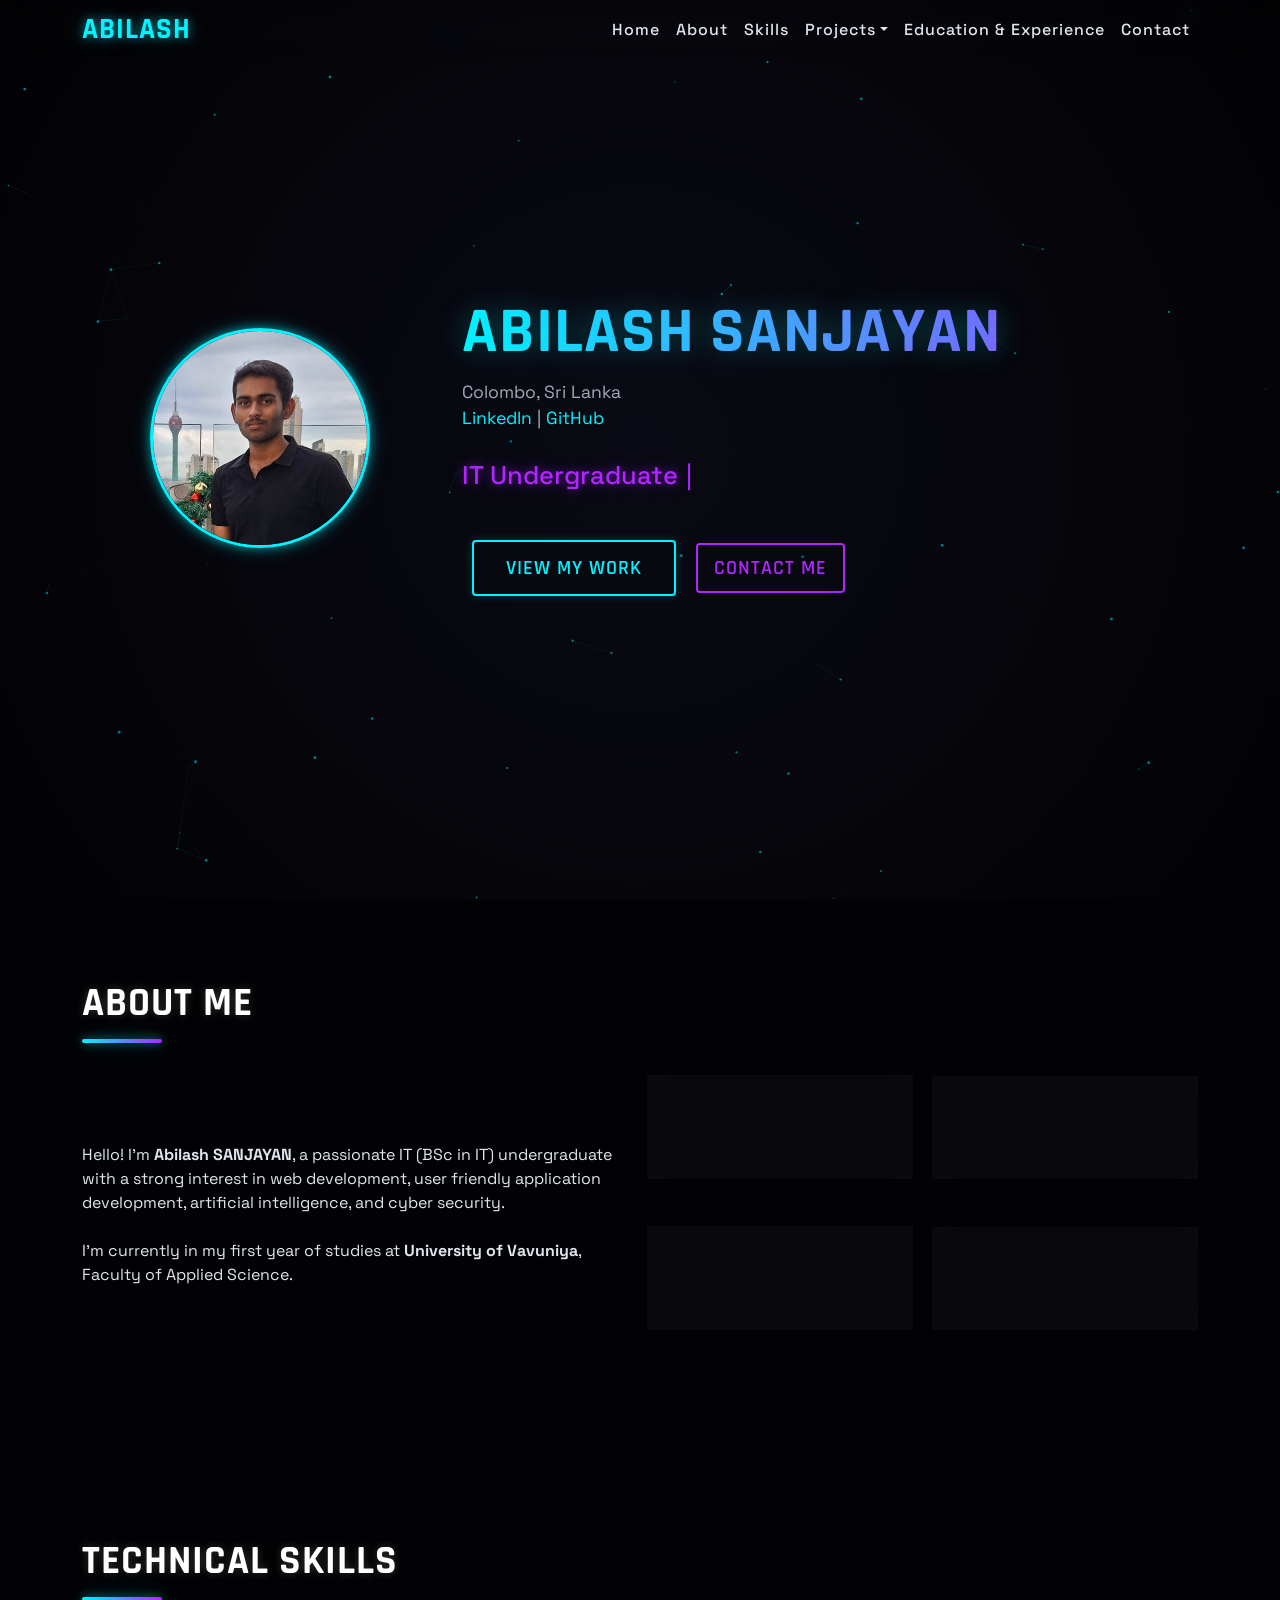
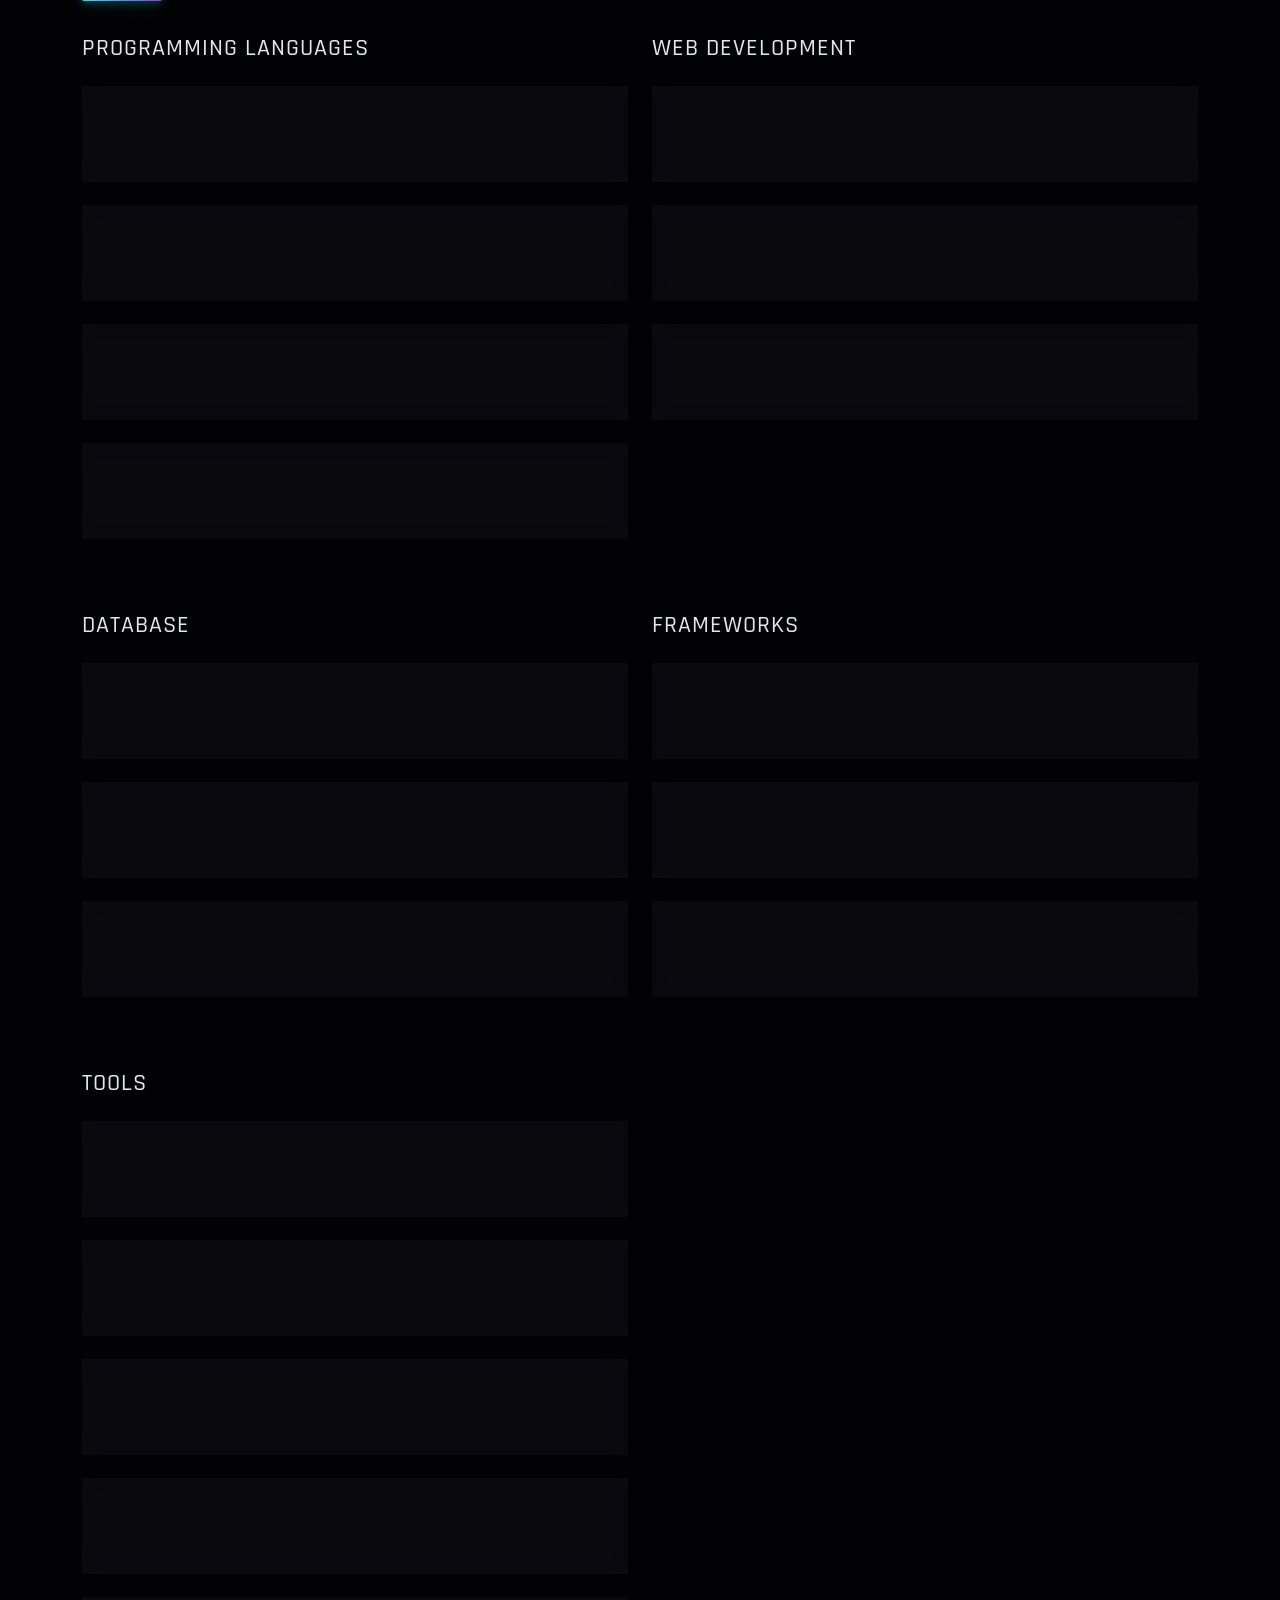
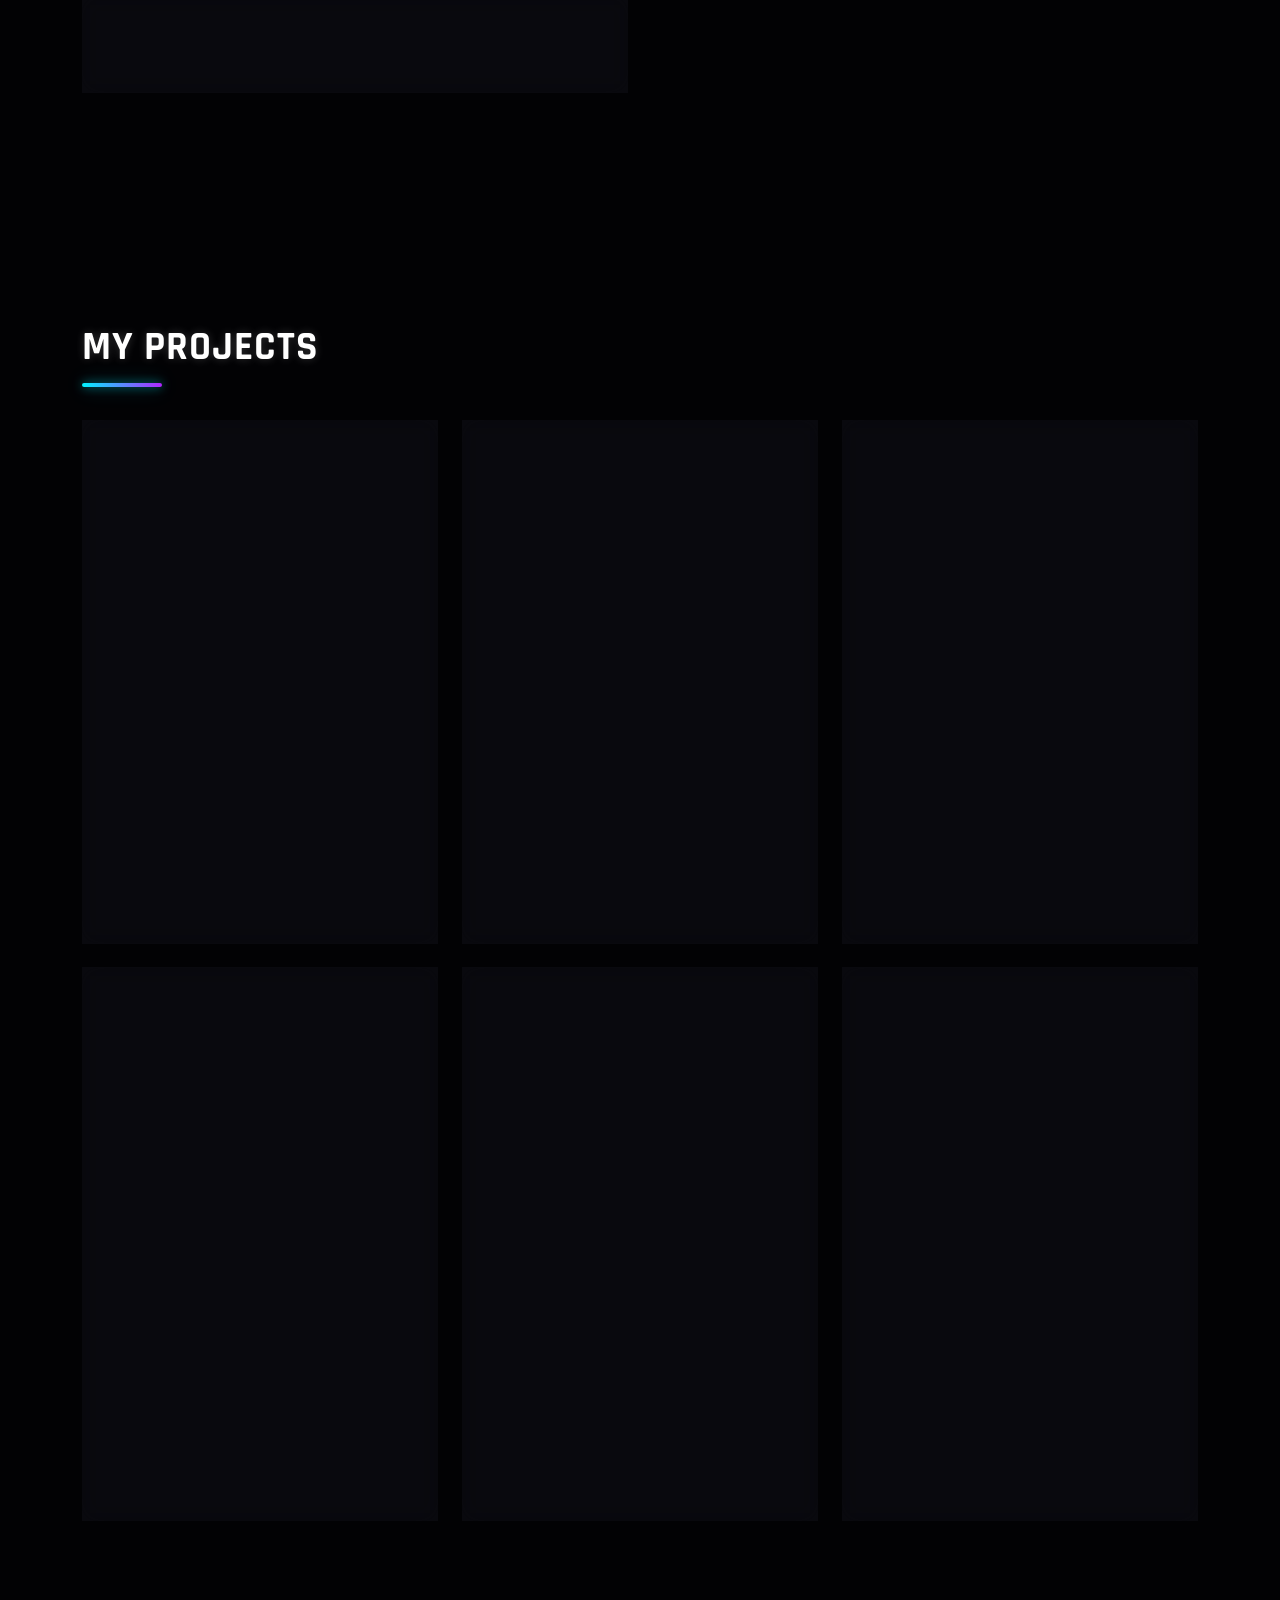
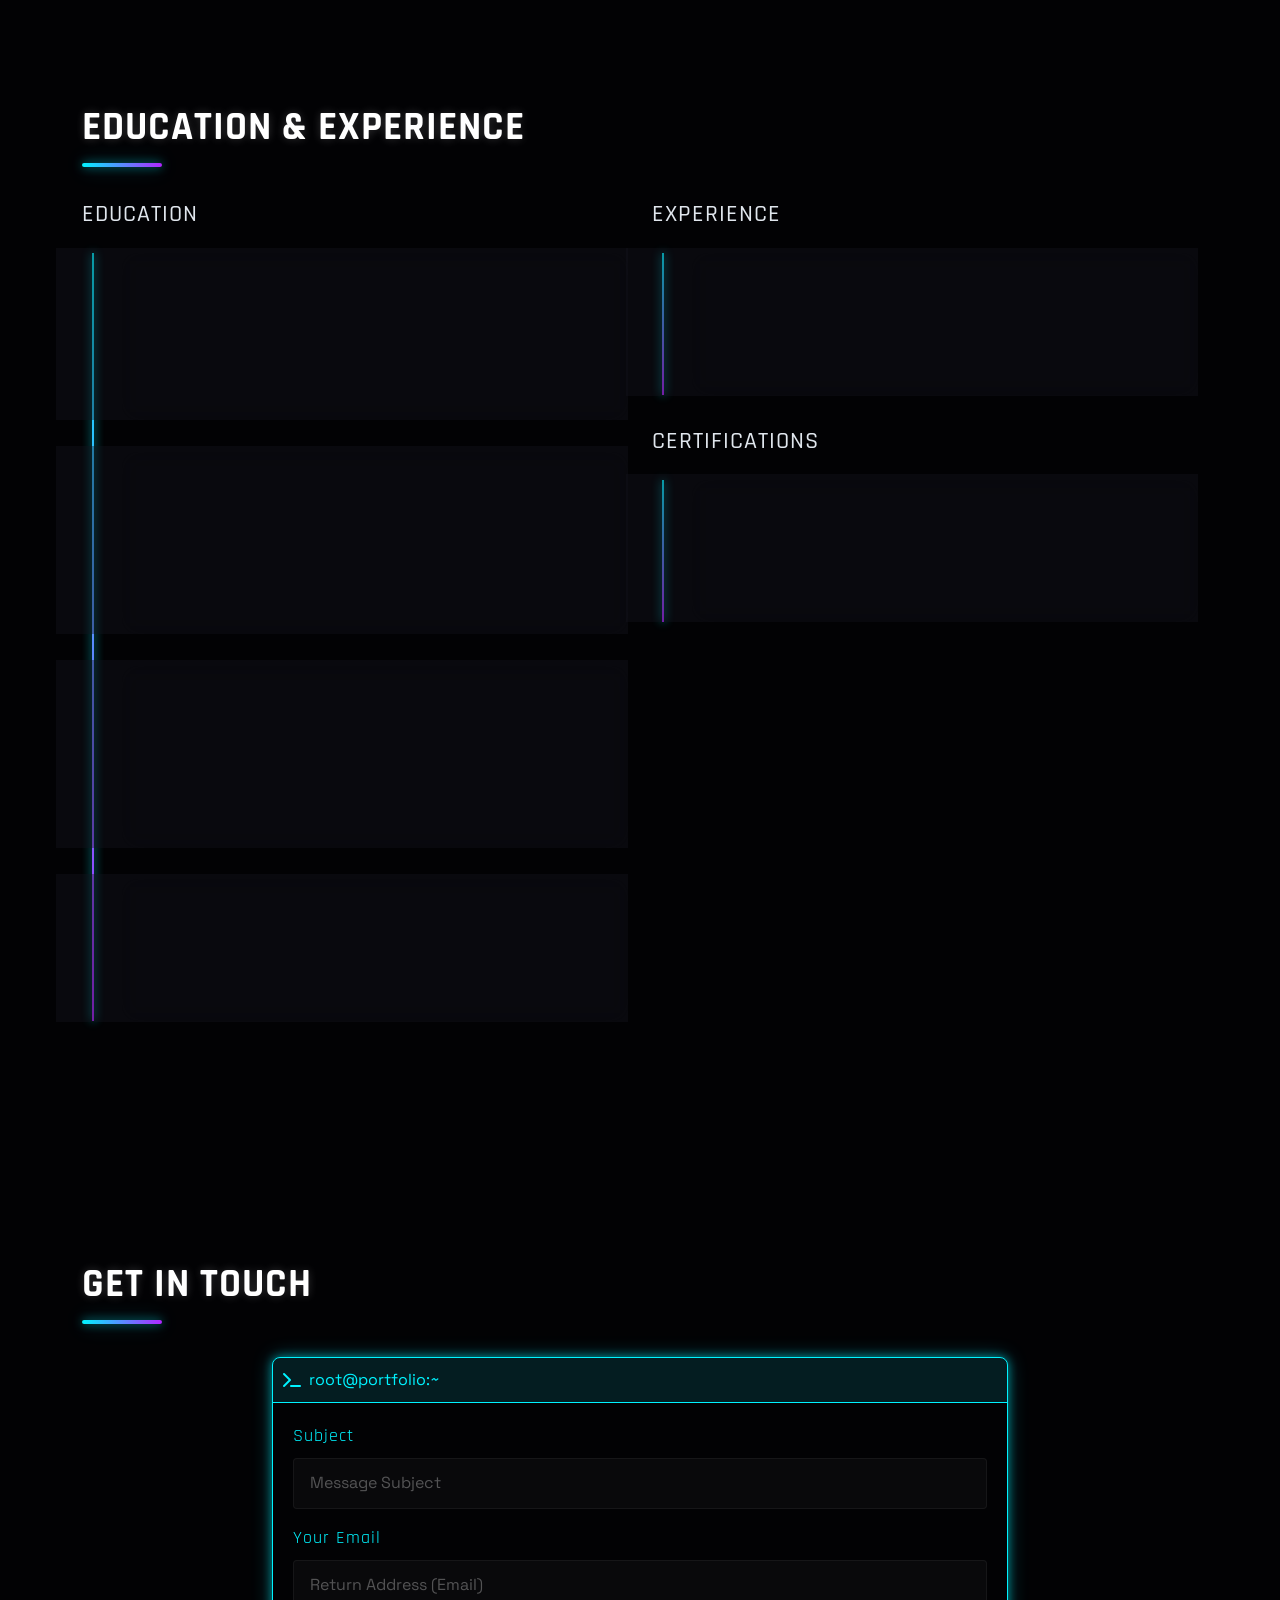
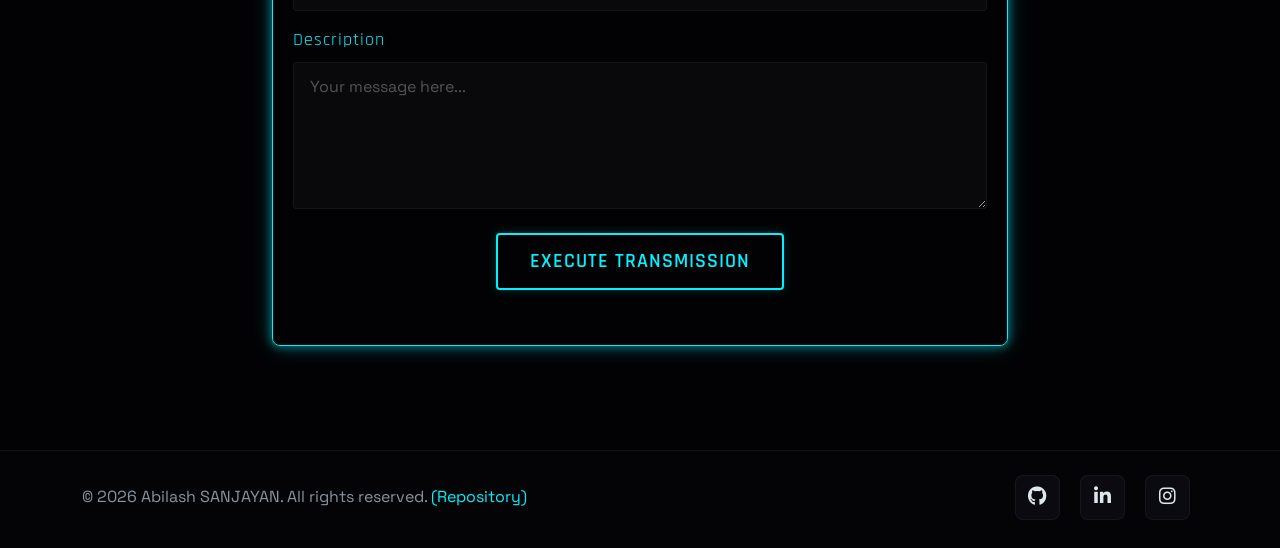
<file: index.html>
<!--

    © 2026 Abilash Sanjayan. All rights reserved.
    Do not remove the attribution link to the original project repository without permission.
    https://github.com/abilash-dev/Portfolio

-->

<!DOCTYPE html>
<html lang="en">

<head>
    <meta charset="UTF-8" />
    <meta name="viewport" content="width=device-width, initial-scale=1.0" />
    <meta name="description" content="Undergraduate IT Student | Tech Explorer.">
    <meta property="og:title" content="Abilash SANJAYAN">
    <meta property="og:type" content="website">
    <meta property="og:theme-color" content="#FFFFF">
    <meta name="og:description" content="Undergraduate IT Student | Tech Explorer.">
    <meta property="og:image" content="files/profile_logo.png">
    <link rel="icon" type="image/png" href="https://abilash.link/images/abi.png">
    <meta name="twitter:card" content="summary">
    <meta name="keywords" content="Abilash, Abilash Sanjayan, Abilash Developer, Abilash Link , Abilash Portfolio">
    <meta name="author" content="Abilash SANJAYAN">
    <title>Abilash SANJAYAN</title>
    <link href="https://cdn.jsdelivr.net/npm/bootstrap@5.3.3/dist/css/bootstrap.min.css" rel="stylesheet">
    <link href="https://cdn.jsdelivr.net/npm/bootstrap-icons@1.11.3/font/bootstrap-icons.css" rel="stylesheet">
    <link href="style.css" rel="stylesheet">
    <link rel="stylesheet" href="https://cdnjs.cloudflare.com/ajax/libs/font-awesome/6.4.0/css/all.min.css">
    <link href="https://fonts.googleapis.com/css2?family=Rajdhani:wght@400;500;600;700&family=Space+Grotesk:wght@300;400;500;600;700&display=swap" rel="stylesheet">
</head>

<body>
    <canvas id="bg-canvas"></canvas>
    <nav class="navbar navbar-expand-lg navbar-dark fixed-top">
        <div class="container">
            <div class="navbar-name-hl">
                <a class="navbar-brand fw-bold" href="#home">Abilash</a>
            </div>
            <button class="navbar-toggler" type="button" data-bs-toggle="collapse" data-bs-target="#navbarNav">
                <span class="navbar-toggler-icon"></span>
            </button>
            <div class="collapse navbar-collapse" id="navbarNav">
                <ul class="navbar-nav ms-auto">
                    <li class="nav-item">
                        <a class="nav-link" href="#home">Home</a>
                    </li>
                    <li class="nav-item">
                        <a class="nav-link" href="#about">About</a>
                    </li>
                    <li class="nav-item">
                        <a class="nav-link" href="#skills">Skills</a>
                    </li>
                    <li class="nav-item dropdown">
                        <a class="nav-link dropdown-toggle" id="navbarDropdown" role="button" data-bs-toggle="dropdown" aria-expanded="false" href="#">Projects</a>
                        <ul class="dropdown-menu dropdown-menu-dark" aria-labelledby="navbarDropdown">
                            <li><a class="dropdown-item" href="index.html#projects">Projects List</a></li>
                            <li><hr class="dropdown-divider"></li>
                            <li><a class="dropdown-item" href="transcript.html">Discord Bot Project</a></li>
                            <li><a class="dropdown-item" href="about_contact.html">Contact Form Project</a></li>
                        </ul>  
                    </li>
                    <li class="nav-item">
                        <a class="nav-link" href="#eduexp">Education & Experience</a>
                    </li>
                    <li class="nav-item">
                        <a class="nav-link" href="#contact">Contact</a>
                    </li>
                </ul>
            </div>
        </div>
    </nav>

    <section id="home" class="hero-section section-darker">
        <div class="container">
            <div class="row align-items-center">
                <div class="col-lg-4 text-center">
                    <img src="/files/new_profile.jpeg" alt="Profile" class="profile-img mb-4">
                </div>
                <div class="col-lg-8 namespace">
                    <h1 class="display-4 fw-bold mb-2">Abilash SANJAYAN</h1>
                    <div class="location-item">
                        <div>
                            <p class="mb-0">Colombo, Sri Lanka</p>
                            <a style="text-decoration: none;" href="https://www.linkedin.com/in/abilash-sanjayan" target="_blank">LinkedIn</a> | <a style="text-decoration: none;" href="https://github.com/abilash-dev" target="_blank">GitHub</a>
                        </div>
                    </div>
                    <div class="typewriter-container">
                        <span class="typewriter" id="typewriter-text"></span>
                        <span class="cursor">|</span>
                    </div>
                    <a href="#projects" class="btn btn-primary btn-lg me-3" style="margin: 10px;">View My Work</a>
                    <a href="#contact" class="btn btn-outline-light btn-lg">Contact Me</a>
                </div>
            </div>
        </div>
    </section>

    <section id="about" class="section-dark">
        <div class="container">
            <h2 class="section-title">About Me</h2>
            <div class="row align-items-center">
                <div class="col-lg-6 mb-5 mb-lg-0">
                    <p class="mb-4">Hello! I'm <b>Abilash SANJAYAN</b>, a passionate IT (BSc in IT) undergraduate with a
                        strong interest in web development, user friendly application development, artificial
                        intelligence, and cyber security.</p>
                    <p class="mb-4">I'm currently in my first year of studies at <b>University of Vavuniya</b>, Faculty
                        of Applied Science.</p>
                </div>
                <div class="col-lg-6">
                    <div class="row text-center">
                        <div class="col-6 mb-4">
                            <div class="p-4 skill-item">
                                <i class="fas fa-code fa-2x text-primary mb-3"></i>
                                <h5>Web Developer</h5>
                            </div>
                        </div>
                        <div class="col-6">
                            <div class="p-4 skill-item">
                                <i class="fas fa-palette fa-2x text-primary mb-3"></i>
                                <h5>Graphic Designer</h5>
                            </div>
                        </div>
                        <div class="col-6 mb-4">
                            <div class="p-4 skill-item">
                                <i class="fas fa-robot fa-2x text-primary mb-3"></i>
                                <h5>Discord Bot Developer</h5>
                            </div>
                        </div>
                        <div class="col-6">
                            <div class="p-4 skill-item">
                                <i class="fas fa-desktop fa-2x text-primary mb-3"></i>
                                <h5>Desktop App Developer</h5>
                            </div>
                        </div>

                    </div>
                </div>
            </div>
        </div>
    </section>

    <section id="skills" class="section-darker">
        <div class="container">
            <h2 class="section-title">Technical Skills</h2>
            <div class="row">
                <div class="col-lg-6 mb-5">
                    <h3 class="h4 mb-4">Programming Languages</h3>
                    <div class="skill-item">
                        <h5>Python</h5>
                        <img src="files/python.png" alt="icon" />
                    </div>
                    <div class="skill-item">
                        <h5>C++</h5>
                        <img src="files/c++.png" alt="icon" />
                    </div>
                    <div class="skill-item">
                        <h5>C#</h5>
                        <img src="files/csharp.png" alt="icon" />
                    </div>
                    <div class="skill-item">
                        <h5>PHP</h5>
                        <img src="files/php.png" alt="icon" />
                    </div>
                </div>
                <div class="col-lg-6 mb-5">
                    <h3 class="h4 mb-4">Web Development</h3>
                    <div class="skill-item">
                        <h5>HTML</h5>
                        <img src="files/html.png" alt="icon" />
                    </div>
                    <div class="skill-item">
                        <h5>CSS</h5>
                        <img src="files/css.png" alt="icon" />
                    </div>
                    <div class="skill-item">
                        <h5>JavaScript</h5>
                        <img src="files/js.png" alt="icon" />
                    </div>
                </div>
                <div class="col-lg-6 mb-5">
                    <h3 class="h4 mb-4">Database</h3>
                    <div class="skill-item">
                        <h5>MongoDB</h5>
                        <img src="files/mongo.png" alt="icon" />
                    </div>
                    <div class="skill-item">
                        <h5>MySQL</h5>
                        <img src="files/mysql.png" alt="icon" />
                    </div>
                    <div class="skill-item">
                        <h5>SQLite</h5>
                        <img src="files/sqlite.png" alt="icon" />
                    </div>
                </div>
                <div class="col-lg-6 mb-5">
                    <h3 class="h4 mb-4">Frameworks</h3>
                    <div class="skill-item">
                        <h5>.NET</h5>
                        <img src="files/net.png" alt="icon" />
                    </div>
                    <div class="skill-item">
                        <h5>Bootstrap</h5>
                        <img src="files/bootstrap.png" alt="icon" />
                    </div>
                    <div class="skill-item">
                        <h5>Flask</h5>
                        <img src="files/flask.png" alt="icon" />
                    </div>
                </div>
                <div class="col-lg-6 mb-5">
                    <h3 class="h4 mb-4">Tools</h3>
                    <div class="skill-item">
                        <h5>VS Code</h5>
                        <img src="files/vscode.png" alt="icon" />
                    </div>
                    <div class="skill-item">
                        <h5>Visual Studio</h5>
                        <img src="files/vs.png" alt="icon" />
                    </div>
                    <div class="skill-item">
                        <h5>Github</h5>
                        <img src="files/github.png" alt="icon" style="background-color: white; border-radius:90%;" />
                    </div>
                    <div class="skill-item">
                        <h5>CodeBlocks</h5>
                        <img src="files/codeblocks.png" alt="icon" />
                    </div>
                    <div class="skill-item">
                        <h5>Processing</h5>
                        <img src="files/processing.png" alt="icon" />
                    </div>
                </div>
            </div>
        </div>
    </section>

    <section id="projects" class="section-dark">
        <div class="container">
            <h2 class="section-title">My Projects</h2>
            <div class="row">
                <div class="col-md-6 col-lg-4 mb-4">
                    <div class="project-card">
                        <img src="files/tbot_banner.png" class="project-img card-img-top" alt="Project 1">
                        <div class="card-body" style="margin-left: 10px; margin-right: 10px;">
                            <h5 class="card-title mt-3 mb-3">Transcript Bot (Discord)</h5>
                            <p class="card-text">Designed to simplify and secure Discord server's conversations with
                                seamless transcript generation and backup functionalities.</p>
                            <div class="d-flex flex-wrap">
                                <span class="badge bg-primary me-2 mb-2">Python</span>
                                <span class="badge bg-primary me-2 mb-2">HTML</span>
                                <span class="badge bg-primary me-2 mb-2">CSS</span>
                                <span class="badge bg-primary me-2 mb-2">JS</span>
                                <span class="badge bg-primary me-2 mb-2">Node.js</span>
                                <span class="badge bg-primary me-2 mb-2">MongoDB</span>
                            </div>
                        </div>
                        <div class="card-footer bg-transparent border-0">
                            <a href="transcript.html" class="btn btn-sm btn-primary me-2" style="margin: 10px;">More Details</a>

                        </div>
                    </div>
                </div>
                <div class="col-md-6 col-lg-4 mb-4">
                    <div class="project-card">
                        <img src="files/form.png" class="project-img card-img-top" alt="Project 1">
                        <div class="card-body" style="margin-left: 10px; margin-right: 10px;">
                            <h5 class="card-title mt-3 mb-3">Contact Form</h5>
                            <p class="card-text">SMTP-based multi-login contact form for the website - with OTP security
                                and flexible login options!</p>
                            <div class="d-flex flex-wrap">
                                <span class="badge bg-primary me-2 mb-2">Python</span>
                                <span class="badge bg-primary me-2 mb-2">HTML</span>
                                <span class="badge bg-primary me-2 mb-2">CSS</span>
                                <span class="badge bg-primary me-2 mb-2">JS</span>
                            </div>
                        </div>
                        <div class="card-footer bg-transparent border-0">
                            <a href="about_contact.html" target="_blank" class="btn btn-sm btn-primary me-2"
                                style="margin: 10px;">More Details</a>
                            <a href="https://github.com/abilash-dev/AdvancedContactFormPy" target="_blank"
                                class="btn btn-sm btn-outline-primary" style="margin: 10px;">Source Code</a>
                        </div>
                    </div>
                </div>
                <div class="col-md-6 col-lg-4 mb-4">
                    <div class="project-card">
                        <img src="files/chat_expo.png" class="project-img card-img-top" alt="Project 1">
                        <div class="card-body" style="margin-left: 10px; margin-right: 10px;">
                            <h5 class="card-title mt-3 mb-3">Chat Exporter (Contributor)</h5>
                            <p class="card-text">A Python based Discord chat exporter tool that allows users to export chat logs from Discord servers.</p>
                            <div class="d-flex flex-wrap">
                                <span class="badge bg-primary me-2 mb-2">Python</span>
                                <span class="badge bg-primary me-2 mb-2">HTML</span>
                            </div>
                        </div>
                        <div class="card-footer bg-transparent border-0">
                            <a href="https://github.com/mahtoid/DiscordChatExporterPy" target="_blank"
                                class="btn btn-sm btn-outline-primary" style="margin: 10px;">Source Code</a>
                        </div>
                    </div>
                </div>
                <div class="col-md-6 col-lg-4 mb-4">
                    <div class="project-card">
                        <img src="files/github_banner.png" class="project-img card-img-top" alt="Project 1">
                        <div class="card-body" style="margin-left: 10px; margin-right: 10px;">
                            <h5 class="card-title mt-3 mb-3">Discord Transcript Viewer</h5>
                            <p class="card-text">The Discord Transcript Viewer is a tool designed to help users seamlessly view HTML transcript files anytime without downloading them.</p>
                            <div class="d-flex flex-wrap">
                                <span class="badge bg-primary me-2 mb-2">JS</span>
                            </div>
                        </div>
                        <div class="card-footer bg-transparent border-0">
                            <a href="https://github.com/abilash-dev/Discord-Transcript-Viewer" target="_blank"
                                class="btn btn-sm btn-outline-primary" style="margin: 10px;">Source Code</a>
                        </div>
                    </div>
                </div>
                <div class="col-md-6 col-lg-4 mb-4">
                    <div class="project-card">
                        <img src="files/portfolio.png" class="project-img card-img-top" alt="Project 1">
                        <div class="card-body" style="margin-left: 10px; margin-right: 10px;">
                            <h5 class="card-title mt-3 mb-3">Personal Portfolio</h5>
                            <p class="card-text">A responsive personal portfolio website built with HTML, CSS, and JavaScript. Using bootstrap framework.</p>
                            <div class="d-flex flex-wrap">
                                <span class="badge bg-primary me-2 mb-2">HTML</span>
                                <span class="badge bg-primary me-2 mb-2">CSS</span>
                                <span class="badge bg-primary me-2 mb-2">JS</span>
                                <span class="badge bg-primary me-2 mb-2">Bootstrap</span>
                            </div>
                        </div>
                        <div class="card-footer bg-transparent border-0">
                            <a href="https://github.com/abilash-dev/Portfolio" target="_blank"
                                class="btn btn-sm btn-outline-primary" style="margin: 10px;">Source Code</a>
                        </div>
                    </div>
                </div>
                <div class="col-md-6 col-lg-4 mb-4">
                    <div class="project-card">
                        <img src="files/og-banner.png" class="project-img card-img-top" alt="GPA Calculator">
                        <div class="card-body" style="margin-left: 10px; margin-right: 10px;">
                            <h5 class="card-title mt-3 mb-3">GPA Calculator</h5>
                            <p class="card-text">GPA Calculator for Sri Lankan university students based on UGC standard grading scales. It helps students to calculate their CGPA, predict their Honours class, and permanently track their degree progress without losing data.</p>
                            <div class="d-flex flex-wrap">
                                <span class="badge bg-primary me-2 mb-2">HTML</span>
                                <span class="badge bg-primary me-2 mb-2">CSS</span>
                                <span class="badge bg-primary me-2 mb-2">JS</span>
                                <span class="badge bg-primary me-2 mb-2">Bootstrap</span>
                                <span class="badge bg-primary me-2 mb-2">Python (Flask)</span>
                                <span class="badge bg-primary me-2 mb-2">MongoDB</span>
                            </div>
                        </div>
                        <div class="card-footer bg-transparent border-0">
                            <a href="https://gpa.abilash.link" target="_blank"
                                class="btn btn-sm btn-outline-primary" style="margin: 10px;">View Live</a>
                        </div>
                    </div>
                </div>
            </div>
        </div>
    </section>

    <section class="section-darker">
        <div class="container">
            <h2 class="section-title" id="eduexp">Education & Experience</h2>
            <div class="row">
                <div class="col-lg-6 mb-5">
                    <h3 class="h4 mb-4" id="education">Education</h3>
                    <div class="timeline">
                        <div class="timeline-item">
                            <h5>Bachelor of Science in Information Technology</h5>
                            <p class="text-primary mb-1">University of Vavuniya</p>
                            <p class="card-text mb-2">Jul 2025 - Present</p>
                        </div>
                        <div class="timeline-item">
                            <h5>Diploma in Information Technology</h5>
                            <p class="text-primary mb-1">ESOFT Metro Campus</p>
                            <p class="card-text mb-2">Mar 2021 - Nov 2021</p>
                            <p>Grade: Merit</p>
                        </div>
                        <div class="timeline-item">
                            <h5>Diploma in English</h5>
                            <p class="text-primary mb-1">ESOFT Metro Campus</p>
                            <p class="card-text mb-2">Mar 2021 - Nov 2021</p>
                            <p>Grade: Merit</p>
                        </div>
                        <div class="timeline-item">
                            <h5>School</h5>
                            <p class="text-primary mb-1">Hindu College Colombo</p>
                            <p class="card-text mb-2">Jan 2010 - Jan 2024</p>
                        </div>
                    </div>
                </div>
                <div class="col-lg-6">
                    <h3 class="h4 mb-4" id="experience">Experience</h3>
                    <div class="timeline">
                        <div class="timeline-item">
                            <h5>Data Entry Operator</h5>
                            <p class="text-primary mb-1">HSBC Head Office, Colombo.</p>
                            <p class="card-text mb-2">Aug 2024 - Feb 2025</p>
                        </div>
                    </div>
                    <h3 class="h4 mb-4" id="experience">Certifications</h3>
                    <div class="timeline">
                        <div class="timeline-item">
                            <h5>Responsive Web Design</h5>
                            <p class="text-primary mb-1">freeCodeCamp</p>
                            <p class="card-text mb-2">Issued Dec 2025</p>
                        </div>
                    </div>
                </div>
            </div>
        </div>
    </section>

    <section id="contact" class="section-dark">
        <div class="container">
            <h2 class="section-title">Get In Touch</h2>
            <div class="row justify-content-center">
                <div class="col-lg-8">
                    <div class="terminal-window mb-4">
                        <div class="terminal-header">
                            <i class="fas fa-terminal me-2"></i> root@portfolio:~
                        </div>
                        <div class="terminal-body">
                            <div class="mb-3">
                                <label for="formSubject" class="form-label">Subject</label>
                                <input type="text" class="form-control" id="formSubject" placeholder="Message Subject" required>
                            </div>
                            <div class="mb-3">
                                <label for="formEmail" class="form-label">Your Email</label>
                                <input type="email" class="form-control" id="formEmail" placeholder="Return Address (Email)" required>
                            </div>
                            <div class="mb-3">
                                <label for="formMessage" class="form-label">Description</label>
                                <textarea class="form-control" id="formMessage" rows="5" placeholder="Your message here..." required></textarea>
                            </div>
                            <div class="text-center mt-4">
                                <button type="button" class="btn btn-primary btn-lg" onclick="sendMessage()">Execute Transmission</button>
                            </div>
                            <div id="terminal-output"></div>
                        </div>
                    </div>
                </div>
            </div>
        </div>
    </section>

    <footer class="py-4">
        <div class="container">
            <div class="row align-items-center">
                <div class="col-md-6 text-center text-md-start">
                    <p class="mb-1">&copy; 2026 Abilash SANJAYAN. All rights reserved. <a style="text-decoration: none;" href="https://github.com/abilash-dev/Portfolio" target="_blank">(Repository)</a></p>
                </div>
                <div class="col-md-6 text-center text-md-end">
                    <div class="social-icons mb-1">
                        <a href="https://github.com/abilash-dev/" target="_blank"><i class="fab fa-github"></i></a>
                        <a href="https://www.linkedin.com/in/abilash-sanjayan" target="_blank"><i class="fab fa-linkedin-in"></i></a>
                        <a href="https://www.instagram.com/abilash_2409" target="_blank"><i class="fab fa-instagram"></i></a>
                    </div>
                </div>
            </div>
        </div>
    </footer>

    <a href="#" class="back-to-top">
        <i class="fas fa-arrow-up"></i>
    </a>

    <script src="https://cdn.jsdelivr.net/npm/bootstrap@5.3.0-alpha1/dist/js/bootstrap.bundle.min.js"></script>
    <script src="script.js"></script>
</body>

</html>

<!--

    © 2026 Abilash Sanjayan. All rights reserved.
    Do not remove the attribution link to the original project repository without permission.
    https://github.com/abilash-dev/Portfolio

-->
</file>
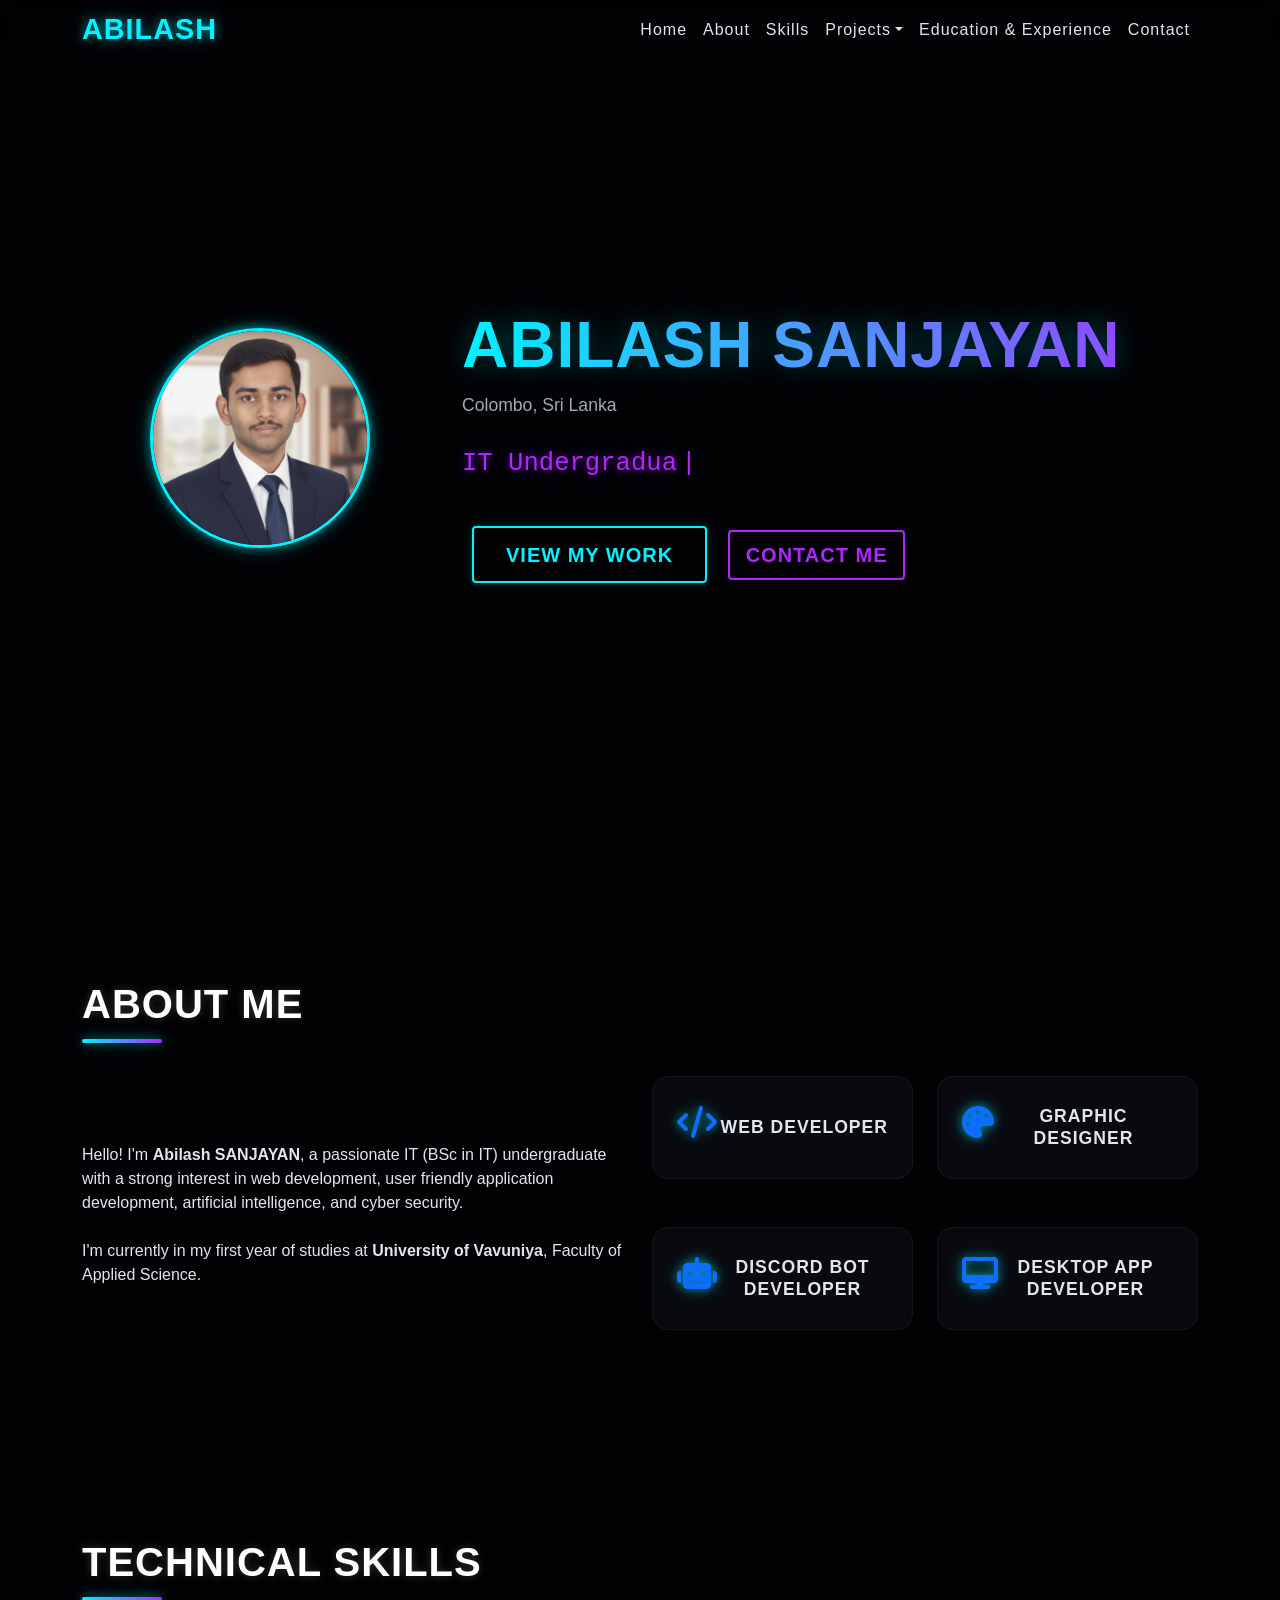
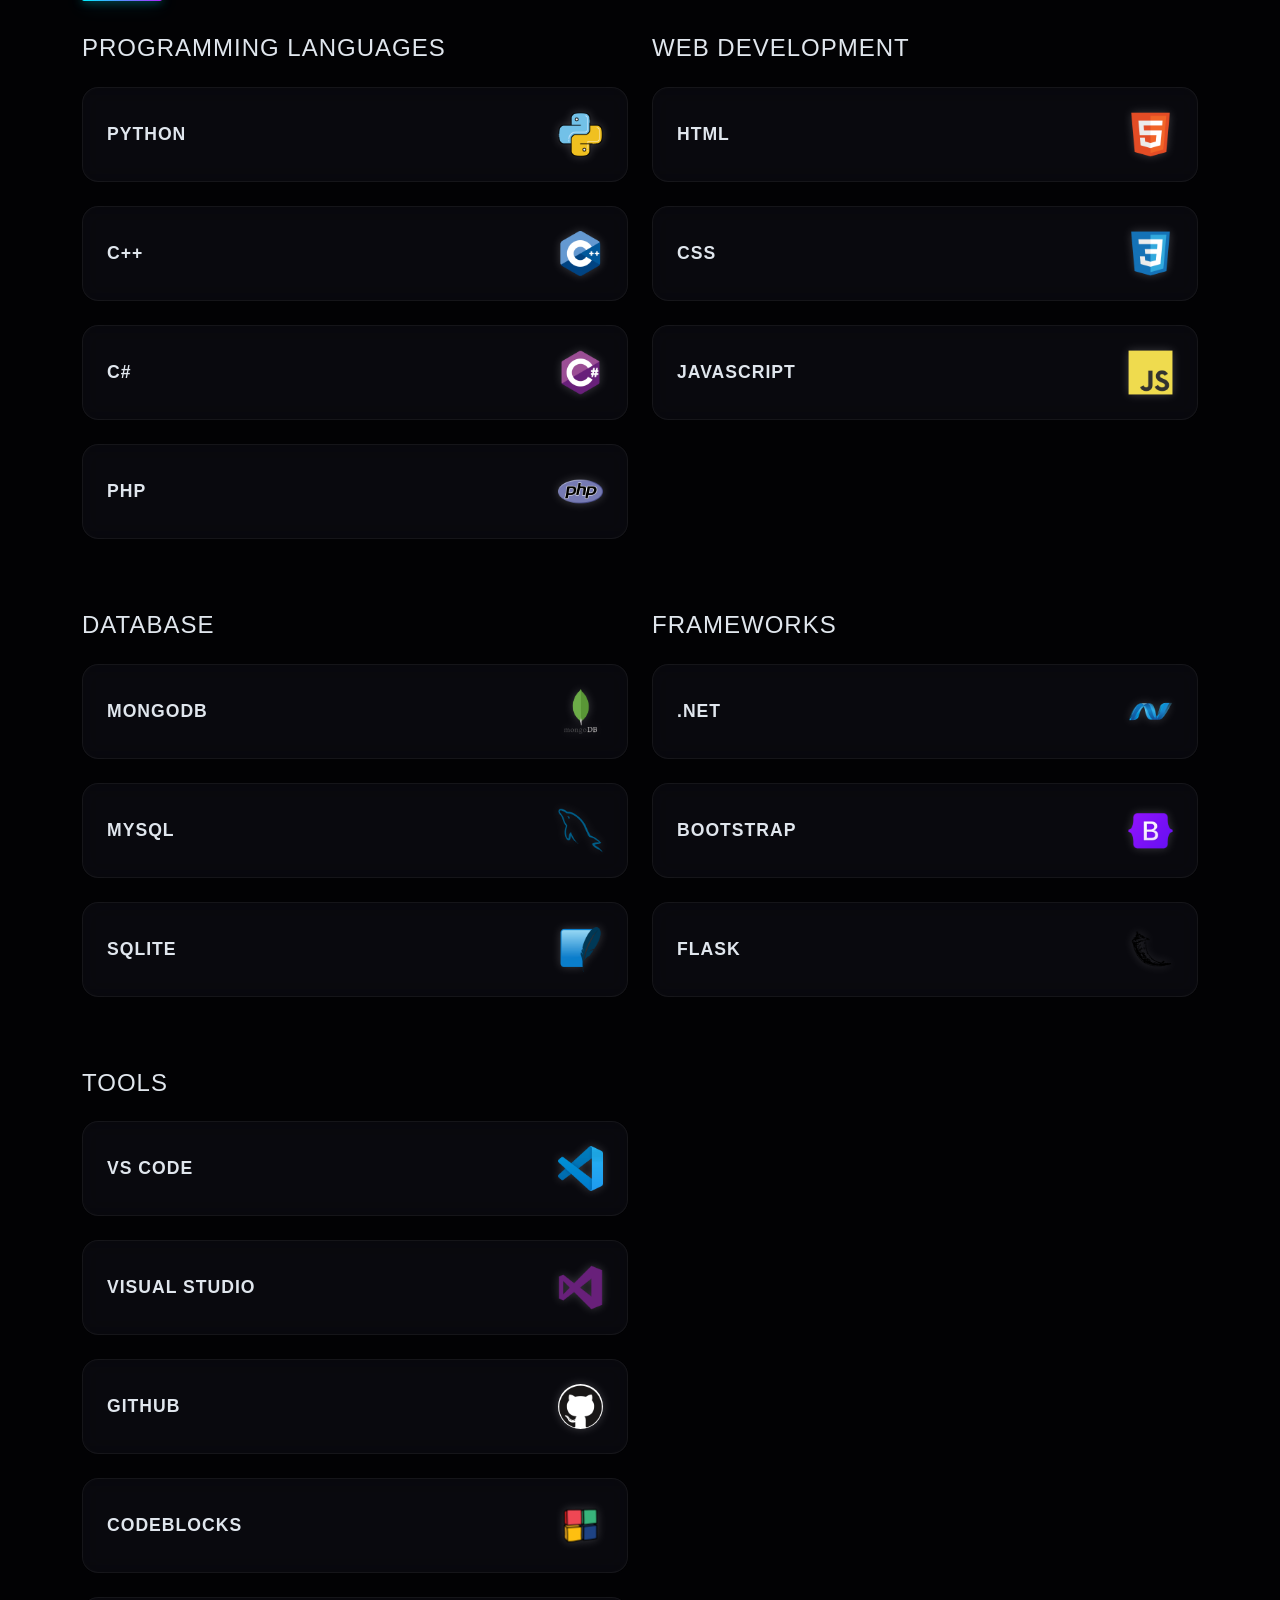
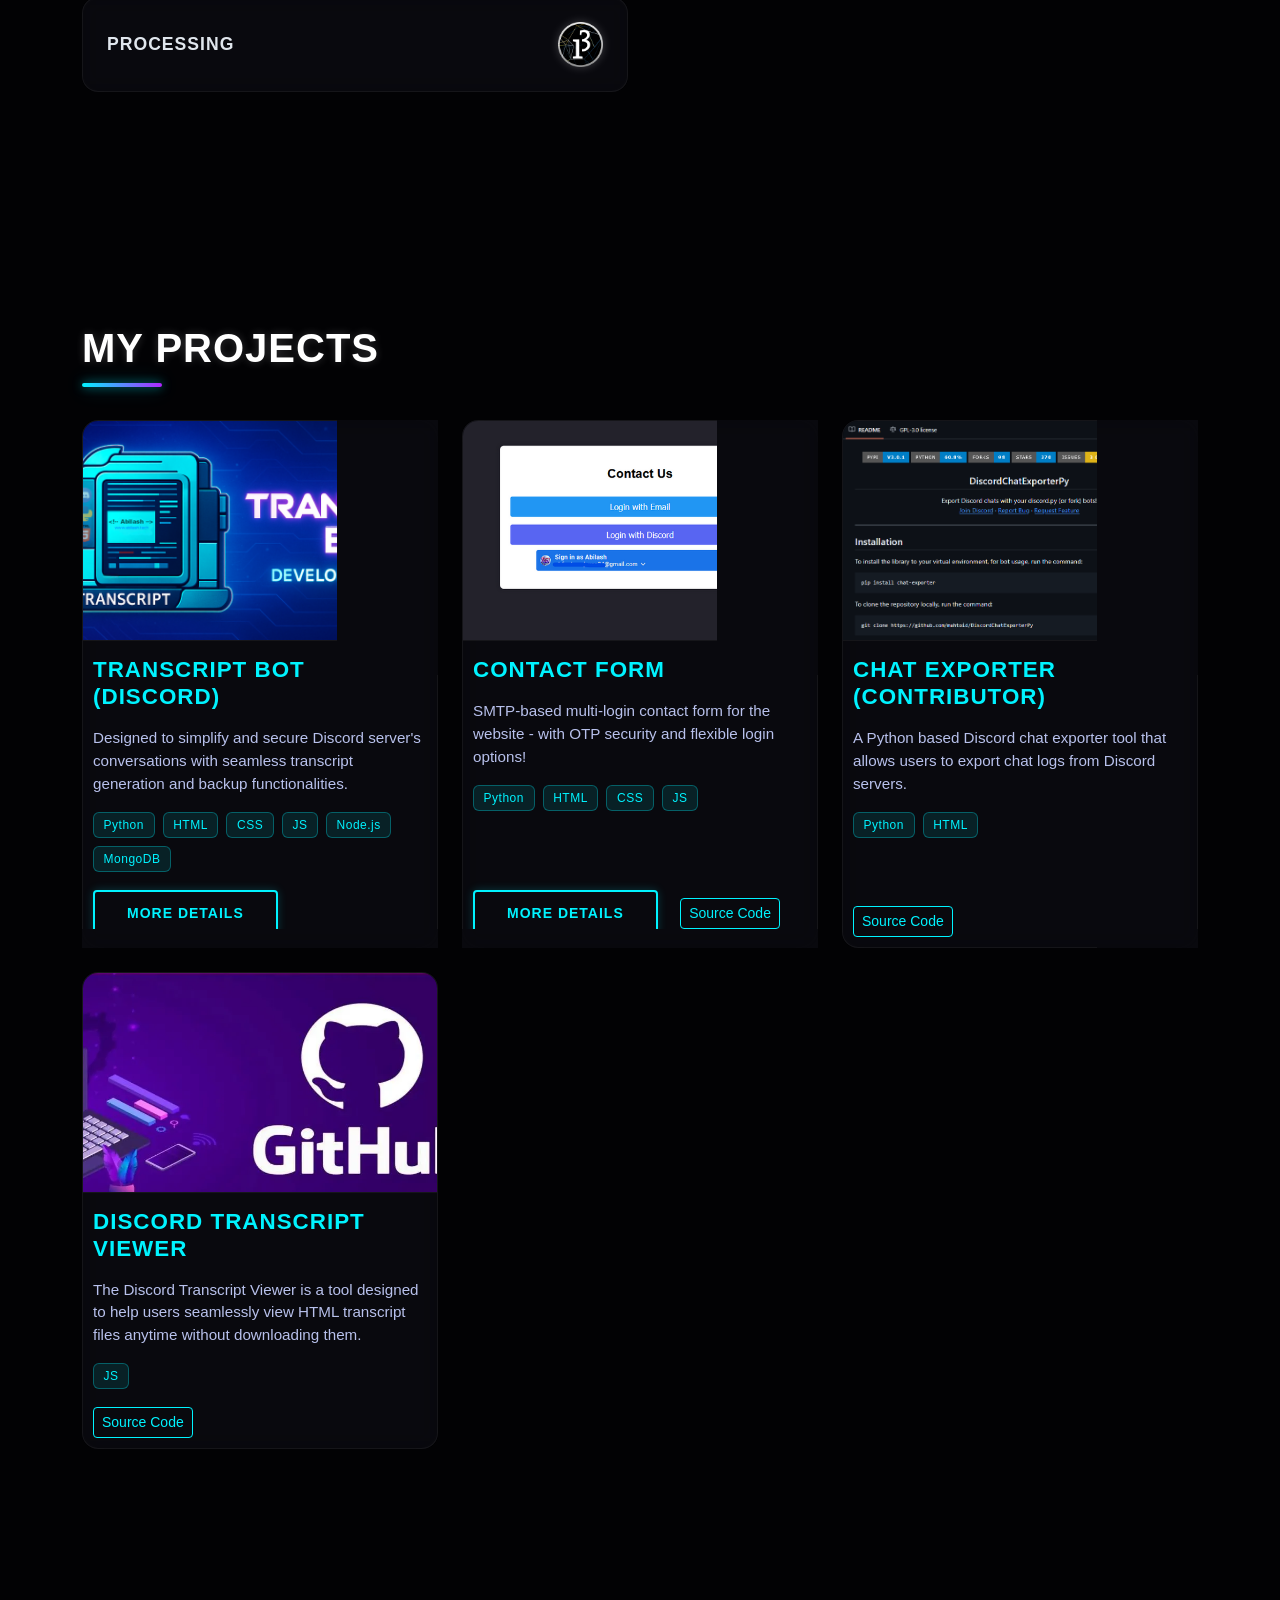
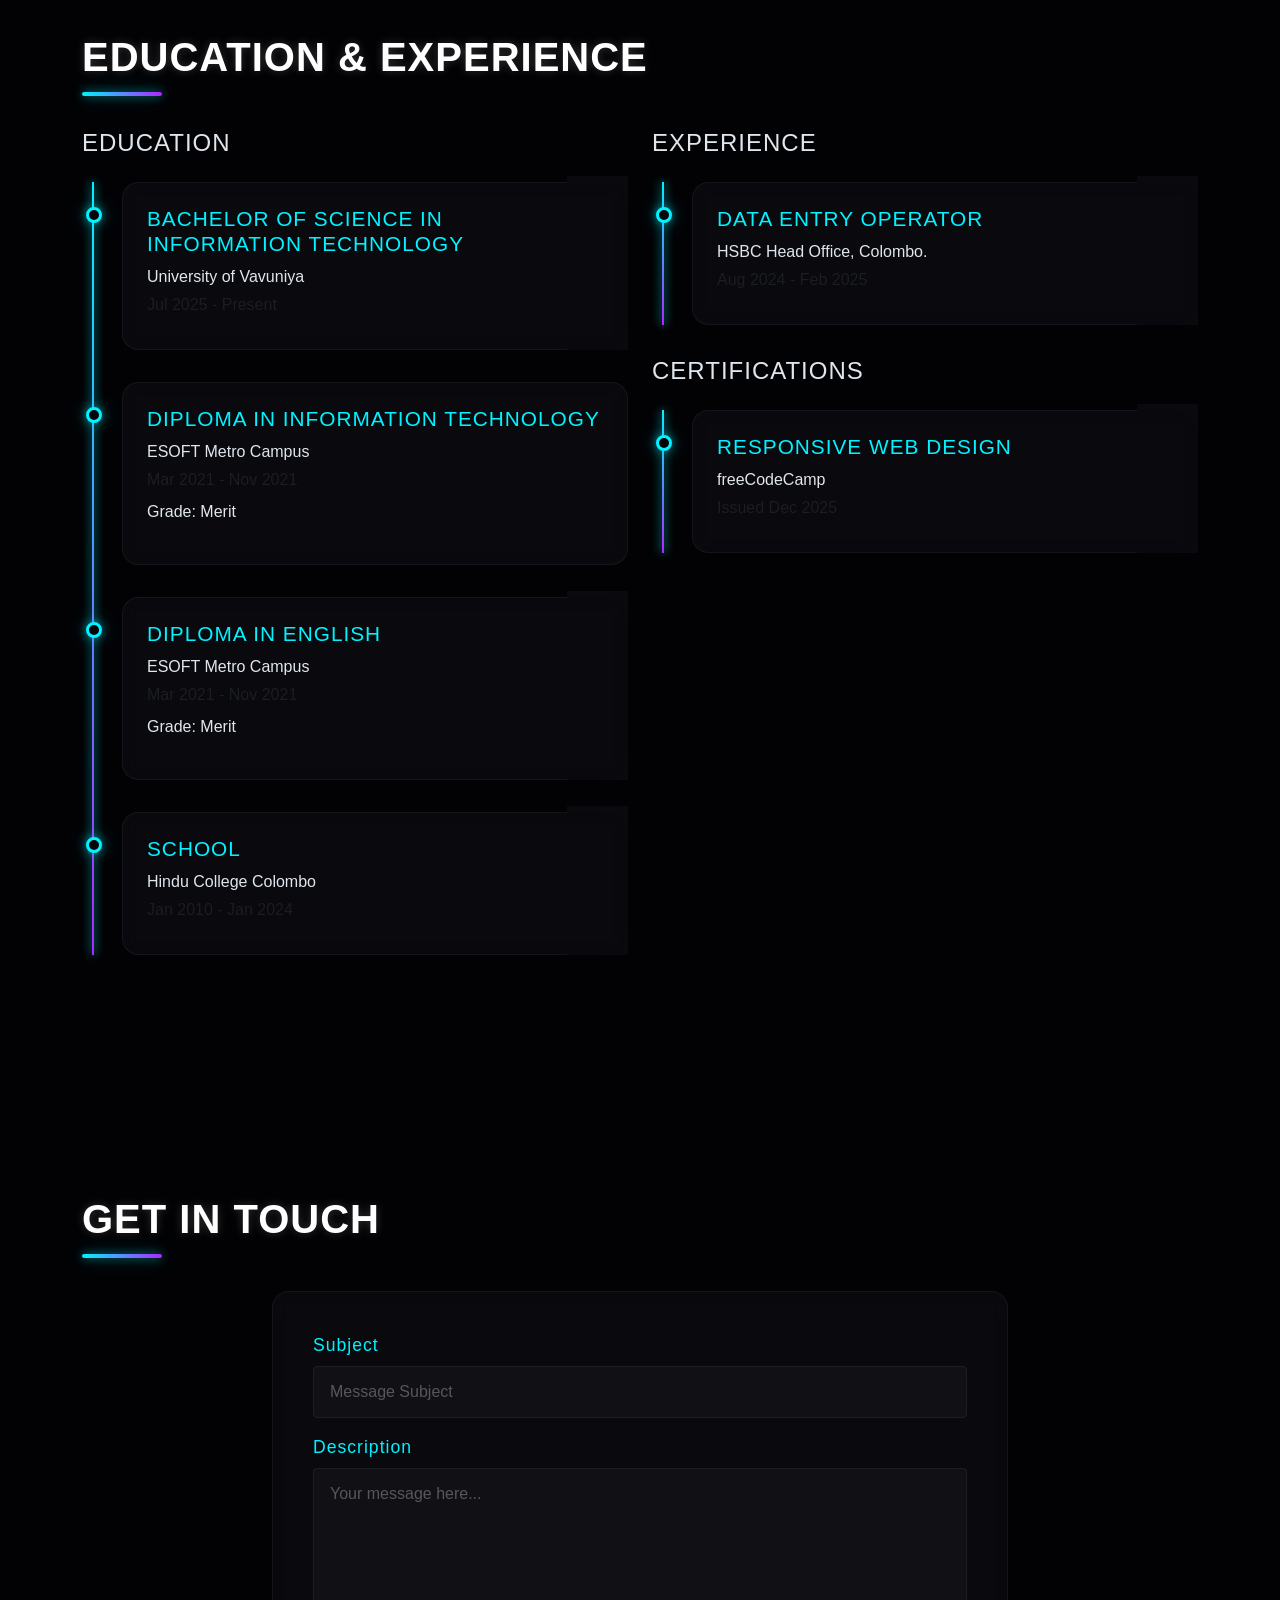
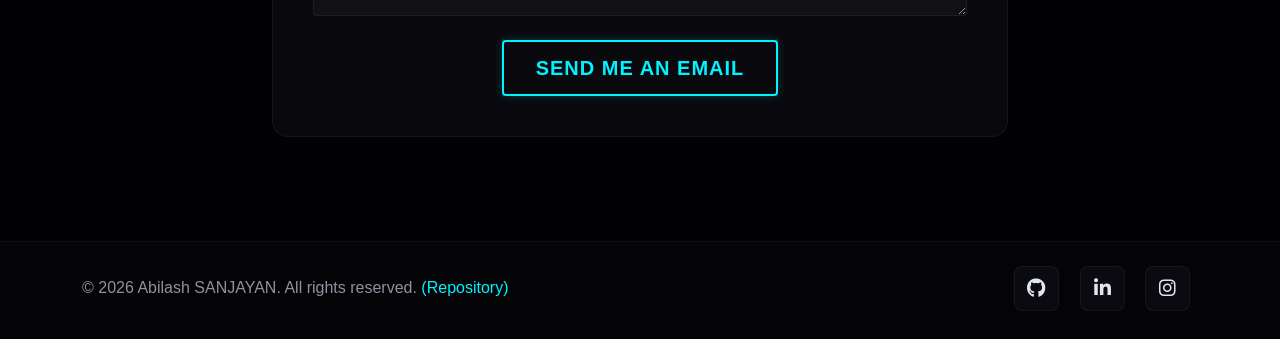
<file: portfolio.html>
<!--

    © 2026 Abilash Sanjayan. All rights reserved.
    Do not remove the attribution link to the original project repository without permission.
    https://github.com/abilash-dev/Portfolio

-->

<!DOCTYPE html>
<html lang="en">

<head>
    <meta charset="UTF-8" />
    <meta name="viewport" content="width=device-width, initial-scale=1.0" />
    <meta name="description" content="Undergraduate IT Student | Tech Explorer.">
    <meta property="og:title" content="Abilash SANJAYAN">
    <meta property="og:type" content="website">
    <meta property="og:theme-color" content="#FFFFF">
    <meta name="og:description" content="Undergraduate IT Student | Tech Explorer.">
    <meta property="og:image" content="files/profile_logo.png">
    <meta name="twitter:card" content="summary">
    <meta name="keywords" content="Abilash, Abilash Sanjayan, Abilash Developer, Abilash Link , Abilash Portfolio">
    <meta name="author" content="Abilash SANJAYAN">
    <title>Abilash SANJAYAN</title>
    <link href="https://cdn.jsdelivr.net/npm/bootstrap@5.3.3/dist/css/bootstrap.min.css" rel="stylesheet">
    <link href="https://cdn.jsdelivr.net/npm/bootstrap-icons@1.11.3/font/bootstrap-icons.css" rel="stylesheet">
    <link href="style.css" rel="stylesheet">
    <link rel="stylesheet" href="https://cdnjs.cloudflare.com/ajax/libs/font-awesome/6.4.0/css/all.min.css">
    <link href="https://fonts.googleapis.com/css2?family=Poppins:wght@300;400;500;600;700&display=swap"
        rel="stylesheet">
</head>

<body>
    <nav class="navbar navbar-expand-lg navbar-dark fixed-top">
        <div class="container">
            <div class="navbar-name-hl">
                <a class="navbar-brand fw-bold" href="#home">Abilash</a>
            </div>
            <button class="navbar-toggler" type="button" data-bs-toggle="collapse" data-bs-target="#navbarNav">
                <span class="navbar-toggler-icon"></span>
            </button>
            <div class="collapse navbar-collapse" id="navbarNav">
                <ul class="navbar-nav ms-auto">
                    <li class="nav-item">
                        <a class="nav-link" href="#home">Home</a>
                    </li>
                    <li class="nav-item">
                        <a class="nav-link" href="#about">About</a>
                    </li>
                    <li class="nav-item">
                        <a class="nav-link" href="#skills">Skills</a>
                    </li>
                    <li class="nav-item dropdown">
                        <a class="nav-link dropdown-toggle" id="navbarDropdown" role="button" data-bs-toggle="dropdown" aria-expanded="false" href="#">Projects</a>
                        <ul class="dropdown-menu dropdown-menu-dark" aria-labelledby="navbarDropdown">
                            <li><a class="dropdown-item" href="portfolio.html#projects">Projects List</a></li>
                            <li><hr class="dropdown-divider"></li>
                            <li><a class="dropdown-item" href="transcript.html">Discord Bot Project</a></li>
                            <li><a class="dropdown-item" href="about_contact.html">Contact Form Project</a></li>
                        </ul>  
                    </li>
                    <li class="nav-item">
                        <a class="nav-link" href="#eduexp">Education & Experience</a>
                    </li>
                    <li class="nav-item">
                        <a class="nav-link" href="#contact">Contact</a>
                    </li>
                </ul>
            </div>
        </div>
    </nav>

    <section id="home" class="hero-section section-darker">
        <div class="container">
            <div class="row align-items-center">
                <div class="col-lg-4 text-center">
                    <img src="/files/profile.jpg" alt="Profile" class="profile-img mb-4">
                </div>
                <div class="col-lg-8 namespace">
                    <h1 class="display-4 fw-bold mb-2">Abilash SANJAYAN</h1>
                    <div class="location-item">
                        <div>
                            <p class="mb-0">Colombo, Sri Lanka</p>
                        </div>
                    </div>
                    <div class="typewriter-container">
                        <span class="typewriter" id="typewriter-text"></span>
                        <span class="cursor">|</span>
                    </div>
                    <a href="#projects" class="btn btn-primary btn-lg me-3" style="margin: 10px;">View My Work</a>
                    <a href="#contact" class="btn btn-outline-light btn-lg">Contact Me</a>
                </div>
            </div>
        </div>
    </section>

    <section id="about" class="section-dark">
        <div class="container">
            <h2 class="section-title">About Me</h2>
            <div class="row align-items-center">
                <div class="col-lg-6 mb-5 mb-lg-0">
                    <p class="mb-4">Hello! I'm <b>Abilash SANJAYAN</b>, a passionate IT (BSc in IT) undergraduate with a
                        strong interest in web development, user friendly application development, artificial
                        intelligence, and cyber security.</p>
                    <p class="mb-4">I'm currently in my first year of studies at <b>University of Vavuniya</b>, Faculty
                        of Applied Science.</p>
                </div>
                <div class="col-lg-6">
                    <div class="row text-center">
                        <div class="col-6 mb-4">
                            <div class="p-4 skill-item">
                                <i class="fas fa-code fa-2x text-primary mb-3"></i>
                                <h5>Web Developer</h5>
                            </div>
                        </div>
                        <div class="col-6">
                            <div class="p-4 skill-item">
                                <i class="fas fa-palette fa-2x text-primary mb-3"></i>
                                <h5>Graphic Designer</h5>
                            </div>
                        </div>
                        <div class="col-6 mb-4">
                            <div class="p-4 skill-item">
                                <i class="fas fa-robot fa-2x text-primary mb-3"></i>
                                <h5>Discord Bot Developer</h5>
                            </div>
                        </div>
                        <div class="col-6">
                            <div class="p-4 skill-item">
                                <i class="fas fa-desktop fa-2x text-primary mb-3"></i>
                                <h5>Desktop App Developer</h5>
                            </div>
                        </div>

                    </div>
                </div>
            </div>
        </div>
    </section>

    <section id="skills" class="section-darker">
        <div class="container">
            <h2 class="section-title">Technical Skills</h2>
            <div class="row">
                <div class="col-lg-6 mb-5">
                    <h3 class="h4 mb-4">Programming Languages</h3>
                    <div class="skill-item">
                        <h5>Python</h5>
                        <img src="files/python.png" alt="icon" />
                    </div>
                    <div class="skill-item">
                        <h5>C++</h5>
                        <img src="files/c++.png" alt="icon" />
                    </div>
                    <div class="skill-item">
                        <h5>C#</h5>
                        <img src="files/csharp.png" alt="icon" />
                    </div>
                    <div class="skill-item">
                        <h5>PHP</h5>
                        <img src="files/php.png" alt="icon" />
                    </div>
                </div>
                <div class="col-lg-6 mb-5">
                    <h3 class="h4 mb-4">Web Development</h3>
                    <div class="skill-item">
                        <h5>HTML</h5>
                        <img src="files/html.png" alt="icon" />
                    </div>
                    <div class="skill-item">
                        <h5>CSS</h5>
                        <img src="files/css.png" alt="icon" />
                    </div>
                    <div class="skill-item">
                        <h5>JavaScript</h5>
                        <img src="files/js.png" alt="icon" />
                    </div>
                </div>
                <div class="col-lg-6 mb-5">
                    <h3 class="h4 mb-4">Database</h3>
                    <div class="skill-item">
                        <h5>MongoDB</h5>
                        <img src="files/mongo.png" alt="icon" />
                    </div>
                    <div class="skill-item">
                        <h5>MySQL</h5>
                        <img src="files/mysql.png" alt="icon" />
                    </div>
                    <div class="skill-item">
                        <h5>SQLite</h5>
                        <img src="files/sqlite.png" alt="icon" />
                    </div>
                </div>
                <div class="col-lg-6 mb-5">
                    <h3 class="h4 mb-4">Frameworks</h3>
                    <div class="skill-item">
                        <h5>.NET</h5>
                        <img src="files/net.png" alt="icon" />
                    </div>
                    <div class="skill-item">
                        <h5>Bootstrap</h5>
                        <img src="files/bootstrap.png" alt="icon" />
                    </div>
                    <div class="skill-item">
                        <h5>Flask</h5>
                        <img src="files/flask.png" alt="icon" />
                    </div>
                </div>
                <div class="col-lg-6 mb-5">
                    <h3 class="h4 mb-4">Tools</h3>
                    <div class="skill-item">
                        <h5>VS Code</h5>
                        <img src="files/vscode.png" alt="icon" />
                    </div>
                    <div class="skill-item">
                        <h5>Visual Studio</h5>
                        <img src="files/vs.png" alt="icon" />
                    </div>
                    <div class="skill-item">
                        <h5>Github</h5>
                        <img src="files/github.png" alt="icon" style="background-color: white; border-radius:90%;" />
                    </div>
                    <div class="skill-item">
                        <h5>CodeBlocks</h5>
                        <img src="files/codeblocks.png" alt="icon" />
                    </div>
                    <div class="skill-item">
                        <h5>Processing</h5>
                        <img src="files/processing.png" alt="icon" />
                    </div>
                </div>
            </div>
        </div>
    </section>

    <section id="projects" class="section-dark">
        <div class="container">
            <h2 class="section-title">My Projects</h2>
            <div class="row">
                <div class="col-md-6 col-lg-4 mb-4">
                    <div class="project-card">
                        <img src="files/tbot_banner.png" class="project-img card-img-top" alt="Project 1">
                        <div class="card-body" style="margin-left: 10px; margin-right: 10px;">
                            <h5 class="card-title mt-3 mb-3">Transcript Bot (Discord)</h5>
                            <p class="card-text">Designed to simplify and secure Discord server's conversations with
                                seamless transcript generation and backup functionalities.</p>
                            <div class="d-flex flex-wrap">
                                <span class="badge bg-primary me-2 mb-2">Python</span>
                                <span class="badge bg-primary me-2 mb-2">HTML</span>
                                <span class="badge bg-primary me-2 mb-2">CSS</span>
                                <span class="badge bg-primary me-2 mb-2">JS</span>
                                <span class="badge bg-primary me-2 mb-2">Node.js</span>
                                <span class="badge bg-primary me-2 mb-2">MongoDB</span>
                            </div>
                        </div>
                        <div class="card-footer bg-transparent border-0">
                            <a href="transcript.html" class="btn btn-sm btn-primary me-2" style="margin: 10px;">More Details</a>

                        </div>
                    </div>
                </div>
                <div class="col-md-6 col-lg-4 mb-4">
                    <div class="project-card">
                        <img src="files/form.png" class="project-img card-img-top" alt="Project 1">
                        <div class="card-body" style="margin-left: 10px; margin-right: 10px;">
                            <h5 class="card-title mt-3 mb-3">Contact Form</h5>
                            <p class="card-text">SMTP-based multi-login contact form for the website - with OTP security
                                and flexible login options!</p>
                            <div class="d-flex flex-wrap">
                                <span class="badge bg-primary me-2 mb-2">Python</span>
                                <span class="badge bg-primary me-2 mb-2">HTML</span>
                                <span class="badge bg-primary me-2 mb-2">CSS</span>
                                <span class="badge bg-primary me-2 mb-2">JS</span>
                            </div>
                        </div>
                        <div class="card-footer bg-transparent border-0">
                            <a href="about_contact.html" target="_blank" class="btn btn-sm btn-primary me-2"
                                style="margin: 10px;">More Details</a>
                            <a href="https://github.com/abilash-dev/AdvancedContactFormPy" target="_blank"
                                class="btn btn-sm btn-outline-primary" style="margin: 10px;">Source Code</a>
                        </div>
                    </div>
                </div>
                <div class="col-md-6 col-lg-4 mb-4">
                    <div class="project-card">
                        <img src="files/chat_expo.png" class="project-img card-img-top" alt="Project 1">
                        <div class="card-body" style="margin-left: 10px; margin-right: 10px;">
                            <h5 class="card-title mt-3 mb-3">Chat Exporter (Contributor)</h5>
                            <p class="card-text">A Python based Discord chat exporter tool that allows users to export chat logs from Discord servers.</p>
                            <div class="d-flex flex-wrap">
                                <span class="badge bg-primary me-2 mb-2">Python</span>
                                <span class="badge bg-primary me-2 mb-2">HTML</span>
                            </div>
                        </div>
                        <div class="card-footer bg-transparent border-0">
                            <a href="https://github.com/mahtoid/DiscordChatExporterPy" target="_blank"
                                class="btn btn-sm btn-outline-primary" style="margin: 10px;">Source Code</a>
                        </div>
                    </div>
                </div>
                <div class="col-md-6 col-lg-4 mb-4">
                    <div class="project-card">
                        <img src="files/github_banner.png" class="project-img card-img-top" alt="Project 1">
                        <div class="card-body" style="margin-left: 10px; margin-right: 10px;">
                            <h5 class="card-title mt-3 mb-3">Discord Transcript Viewer</h5>
                            <p class="card-text">The Discord Transcript Viewer is a tool designed to help users seamlessly view HTML transcript files anytime without downloading them.</p>
                            <div class="d-flex flex-wrap">
                                <span class="badge bg-primary me-2 mb-2">JS</span>
                            </div>
                        </div>
                        <div class="card-footer bg-transparent border-0">
                            <a href="https://github.com/abilash-dev/Discord-Transcript-Viewer" target="_blank"
                                class="btn btn-sm btn-outline-primary" style="margin: 10px;">Source Code</a>
                        </div>
                    </div>
                </div>
            </div>
        </div>
    </section>

    <section class="section-darker">
        <div class="container">
            <h2 class="section-title" id="eduexp">Education & Experience</h2>
            <div class="row">
                <div class="col-lg-6 mb-5">
                    <h3 class="h4 mb-4" id="education">Education</h3>
                    <div class="timeline">
                        <div class="timeline-item">
                            <h5>Bachelor of Science in Information Technology</h5>
                            <p class="text-primary mb-1">University of Vavuniya</p>
                            <p class="text-muted mb-2">Jul 2025 - Present</p>
                        </div>
                        <div class="timeline-item">
                            <h5>Diploma in Information Technology</h5>
                            <p class="text-primary mb-1">ESOFT Metro Campus</p>
                            <p class="text-muted mb-2">Mar 2021 - Nov 2021</p>
                            <p>Grade: Merit</p>
                        </div>
                        <div class="timeline-item">
                            <h5>Diploma in English</h5>
                            <p class="text-primary mb-1">ESOFT Metro Campus</p>
                            <p class="text-muted mb-2">Mar 2021 - Nov 2021</p>
                            <p>Grade: Merit</p>
                        </div>
                        <div class="timeline-item">
                            <h5>School</h5>
                            <p class="text-primary mb-1">Hindu College Colombo</p>
                            <p class="text-muted mb-2">Jan 2010 - Jan 2024</p>
                        </div>
                    </div>
                </div>
                <div class="col-lg-6">
                    <h3 class="h4 mb-4" id="experience">Experience</h3>
                    <div class="timeline">
                        <div class="timeline-item">
                            <h5>Data Entry Operator</h5>
                            <p class="text-primary mb-1">HSBC Head Office, Colombo.</p>
                            <p class="text-muted mb-2">Aug 2024 - Feb 2025</p>
                        </div>
                    </div>
                    <h3 class="h4 mb-4" id="experience">Certifications</h3>
                    <div class="timeline">
                        <div class="timeline-item">
                            <h5>Responsive Web Design</h5>
                            <p class="text-primary mb-1">freeCodeCamp</p>
                            <p class="text-muted mb-2">Issued Dec 2025</p>
                        </div>
                    </div>
                </div>
            </div>
        </div>
    </section>

    <section id="contact" class="section-dark">
        <div class="container">
            <h2 class="section-title">Get In Touch</h2>
            <div class="row justify-content-center">
                <div class="col-lg-8">
                    <div class="contact-info mb-4">
                        <div class="mb-3">
                            <label for="formSubject" class="form-label">Subject</label>
                            <input type="text" class="form-control" id="formSubject" placeholder="Message Subject" required>
                        </div>
                        <div class="mb-3">
                            <label for="formMessage" class="form-label">Description</label>
                            <textarea class="form-control" id="formMessage" rows="5" placeholder="Your message here..." required></textarea>
                        </div>
                        <div class="text-center mt-4">
                            <button type="button" class="btn btn-primary btn-lg" onclick="sendMessage()">Send Me an Email</button>
                        </div>
                    </div>
                </div>
            </div>
        </div>
    </section>

    <footer class="py-4">
        <div class="container">
            <div class="row align-items-center">
                <div class="col-md-6 text-center text-md-start">
                    <p class="mb-1">&copy; 2026 Abilash SANJAYAN. All rights reserved. <a style="text-decoration: none;" href="https://github.com/abilash-dev/Portfolio" target="_blank">(Repository)</a></p>
                </div>
                <div class="col-md-6 text-center text-md-end">
                    <div class="social-icons mb-1">
                        <a href="https://github.com/abilash-dev/" target="_blank"><i class="fab fa-github"></i></a>
                        <a href="https://www.linkedin.com/in/abilash-sanjayan" target="_blank"><i class="fab fa-linkedin-in"></i></a>
                        <a href="https://www.instagram.com/abilash_2409" target="_blank"><i class="fab fa-instagram"></i></a>
                    </div>
                </div>
            </div>
        </div>
    </footer>

    <a href="#" class="back-to-top">
        <i class="fas fa-arrow-up"></i>
    </a>

    <script src="https://cdn.jsdelivr.net/npm/bootstrap@5.3.0-alpha1/dist/js/bootstrap.bundle.min.js"></script>
    <script src="script.js"></script>
</body>

</html>

<!--

    © 2026 Abilash Sanjayan. All rights reserved.
    Do not remove the attribution link to the original project repository without permission.
    https://github.com/abilash-dev/Portfolio

-->
</file>
<file: style.css>
/*
    © 2026 Abilash Sanjayan. All rights reserved.
    Do not remove the attribution link to the original project repository without permission.
    https://github.com/abilash-dev/Portfolio
*/

:root {
    --primary-color: #00f3ff;
    --secondary-color: #b026ff;
    --dark-color: #050508;
    --darker-color: #020204;
    --light-color: #e0e6ed;
    --glass-bg: rgba(20, 20, 30, 0.4);
    --glass-border: rgba(255, 255, 255, 0.05);
    --neon-glow: 0 0 10px rgba(0, 243, 255, 0.5), 0 0 20px rgba(0, 243, 255, 0.3);
    --neon-glow-purple: 0 0 10px rgba(176, 38, 255, 0.5), 0 0 20px rgba(176, 38, 255, 0.3);
}

body {
    font-family: 'Space Grotesk', sans-serif;
    scroll-behavior: smooth;
    overflow-x: hidden;
    background-color: var(--darker-color);
    color: var(--light-color);
    position: relative;
}

#bg-canvas {
    position: fixed;
    top: 0;
    left: 0;
    width: 100vw;
    height: 100vh;
    z-index: -1;
    background: radial-gradient(circle at center, #0a0a14 0%, #020204 100%);
}

h1, h2, h3, h4, h5, h6, .navbar-brand {
    font-family: 'Rajdhani', sans-serif;
    text-transform: uppercase;
    letter-spacing: 1px;
}

.navbar {
    background-color: transparent;
    transition: all 0.4s ease;
    backdrop-filter: blur(10px);
    border-bottom: 1px solid transparent;
}

.navbar.scrolled {
    background-color: rgba(5, 5, 8, 0.85);
    border-bottom: 1px solid var(--glass-border);
    box-shadow: 0 4px 30px rgba(0, 243, 255, 0.1);
}

.navbar-brand {
    font-size: 1.8rem;
    font-weight: 700;
    color: var(--primary-color) !important;
    text-shadow: var(--neon-glow);
}

.navbar-nav .nav-link {
    color: var(--light-color) !important;
    position: relative;
    transition: all 0.3s ease;
    font-weight: 500;
    letter-spacing: 1px;
}

.navbar-nav .nav-link:hover, .navbar-nav .nav-link:focus {
    color: var(--primary-color) !important;
    text-shadow: 0 0 8px var(--primary-color);
}

.hero-section {
    color: white;
    padding-top: 120px;
    padding-bottom: 60px;
    display: flex;
    align-items: center;
    position: relative;
    overflow: hidden;
    min-height: 100vh;
}

.profile-img {
    width: 220px;
    height: 220px;
    border-radius: 50%;
    object-fit: cover;
    border: 3px solid var(--primary-color);
    box-shadow: var(--neon-glow);
    transition: transform 0.4s ease, box-shadow 0.4s ease;
}

.profile-img:hover {
    transform: scale(1.05);
    box-shadow: 0 0 25px rgba(0, 243, 255, 0.8);
}

.namespace h1 {
    font-size: 4rem;
    font-weight: 700;
    background: linear-gradient(90deg, var(--primary-color), var(--secondary-color));
    -webkit-background-clip: text;
    -webkit-text-fill-color: transparent;
    text-shadow: 0 0 30px rgba(0, 243, 255, 0.3);
    margin-bottom: 0.5rem;
}

.location-item {
    display: flex;
    align-items: center;
    margin-bottom: 1.5rem;
    color: #a0aab5;
    font-size: 1.1rem;
}

.location-item a {
    color: var(--primary-color);
    transition: color 0.3s ease, text-shadow 0.3s ease;
}

.location-item a:hover {
    color: #fff;
    text-shadow: var(--neon-glow);
}

.section-title {
    position: relative;
    margin-bottom: 3rem;
    font-size: 2.5rem;
    font-weight: 700;
    color: #fff;
    text-shadow: 0 0 10px rgba(255,255,255,0.2);
}

.section-title::after {
    content: '';
    position: absolute;
    left: 0;
    bottom: -15px;
    width: 80px;
    height: 4px;
    background: linear-gradient(90deg, var(--primary-color), var(--secondary-color));
    border-radius: 2px;
    box-shadow: var(--neon-glow);
}

.section-dark {
    background-color: transparent;
    padding: 5rem 0;
}

.section-darker {
    background-color: transparent;
    padding: 5rem 0;
}

/* Glassmorphism Cards */
.skill-item, .project-card, .contact-info, .timeline-item {
    background: var(--glass-bg);
    backdrop-filter: blur(12px);
    -webkit-backdrop-filter: blur(12px);
    border: 1px solid var(--glass-border);
    border-radius: 16px;
    transition: transform 0.4s cubic-bezier(0.175, 0.885, 0.32, 1.275), box-shadow 0.4s ease, border-color 0.4s ease;
}

.skill-item {
    padding: 1.5rem;
    margin-bottom: 1.5rem;
    display: flex;
    align-items: center;
    justify-content: space-between;
}

.skill-item:hover {
    transform: translateY(-8px);
    border-color: rgba(0, 243, 255, 0.3);
    box-shadow: 0 15px 30px rgba(0, 243, 255, 0.15);
}

.skill-item img {
    width: 45px;
    height: 45px;
    object-fit: contain;
    transition: all 0.3s ease;
    filter: drop-shadow(0 0 5px rgba(255,255,255,0.2));
}

.skill-item:hover img, .skill-item:hover i {
    transform: scale(1.15) rotate(5deg);
}

.skill-item i {
    margin-top: 5px;
    object-fit: contain;
    transition: all 0.3s ease;
    color: var(--primary-color);
    text-shadow: var(--neon-glow);
}

.skill-item h5 {
    margin: 0;
    font-size: 1.1rem;
    font-weight: 600;
}

.project-card {
    display: flex;
    flex-direction: column;
    overflow: hidden;
    height: 100%;
}

.project-card:hover {
    transform: translateY(-10px);
    border-color: rgba(176, 38, 255, 0.4);
    box-shadow: 0 15px 40px rgba(176, 38, 255, 0.2);
}

.project-img {
    height: 220px;
    object-fit: cover;
    transition: transform 0.6s ease;
    border-bottom: 1px solid var(--glass-border);
}

.project-card:hover .project-img {
    transform: scale(1.08);
}

.card-title {
    font-weight: 700;
    color: var(--primary-color);
    font-size: 1.4rem;
}

.card-text {
    font-size: 0.95rem;
    color: #b8c1ec;
}

.badge {
    background: rgba(0, 243, 255, 0.1) !important;
    color: var(--primary-color) !important;
    border: 1px solid rgba(0, 243, 255, 0.3);
    font-weight: 500;
    letter-spacing: 0.5px;
    padding: 0.5em 0.8em;
}

.btn-primary {
    background: transparent;
    color: var(--primary-color);
    border: 2px solid var(--primary-color);
    padding: 0.7rem 2rem;
    border-radius: 4px;
    font-weight: 600;
    font-family: 'Rajdhani', sans-serif;
    letter-spacing: 1px;
    text-transform: uppercase;
    transition: all 0.3s ease;
    position: relative;
    overflow: hidden;
    z-index: 1;
    box-shadow: 0 0 10px rgba(0, 243, 255, 0.2);
}

.btn-primary::before {
    content: '';
    position: absolute;
    top: 0;
    left: -100%;
    width: 100%;
    height: 100%;
    background: var(--primary-color);
    transition: left 0.3s ease;
    z-index: -1;
}

.btn-primary:hover {
    color: #000;
    box-shadow: 0 0 20px rgba(0, 243, 255, 0.6);
    border-color: var(--primary-color);
    transform: translateY(-2px);
}

.btn-primary:hover::before {
    left: 0;
}

.btn-outline-light {
    border: 2px solid var(--secondary-color);
    color: var(--secondary-color);
    border-radius: 4px;
    font-weight: 600;
    font-family: 'Rajdhani', sans-serif;
    letter-spacing: 1px;
    text-transform: uppercase;
    transition: all 0.3s ease;
}

.btn-outline-light:hover {
    background: var(--secondary-color);
    color: #fff;
    box-shadow: 0 0 20px rgba(176, 38, 255, 0.6);
    border-color: var(--secondary-color);
    transform: translateY(-2px);
}

.btn-outline-primary {
    border: 1px solid var(--primary-color);
    color: var(--primary-color);
    border-radius: 4px;
}

.btn-outline-primary:hover {
    background: rgba(0, 243, 255, 0.1);
    color: var(--primary-color);
    box-shadow: 0 0 15px rgba(0, 243, 255, 0.4);
}

.social-icons a {
    display: inline-flex;
    align-items: center;
    justify-content: center;
    width: 45px;
    height: 45px;
    border-radius: 8px;
    background: var(--glass-bg);
    border: 1px solid var(--glass-border);
    color: var(--light-color);
    margin: 0 8px;
    transition: all 0.3s ease;
    text-decoration: none;
    font-size: 1.2rem;
}

.social-icons a:hover {
    background: rgba(0, 243, 255, 0.1);
    color: var(--primary-color);
    border-color: var(--primary-color);
    transform: translateY(-5px);
    box-shadow: var(--neon-glow);
}

.timeline {
    position: relative;
    padding-left: 40px;
}

.timeline::before {
    content: '';
    position: absolute;
    left: 10px;
    top: 0;
    bottom: 0;
    width: 2px;
    background: linear-gradient(to bottom, var(--primary-color), var(--secondary-color));
    box-shadow: 0 0 10px var(--primary-color);
}

.timeline-item {
    position: relative;
    margin-bottom: 2rem;
    padding: 1.5rem;
}

.timeline-item::before {
    content: '';
    position: absolute;
    left: -37px;
    top: 1.5rem;
    width: 16px;
    height: 16px;
    border-radius: 50%;
    background: var(--dark-color);
    border: 3px solid var(--primary-color);
    box-shadow: var(--neon-glow);
    z-index: 1;
}

.timeline-item h5 {
    color: var(--primary-color);
    font-size: 1.3rem;
    margin-bottom: 0.5rem;
}

.timeline-item .text-primary {
    color: var(--light-color) !important;
    font-weight: 500;
}

footer {
    background: rgba(5, 5, 8, 0.9);
    border-top: 1px solid var(--glass-border);
    color: #8b949e;
    backdrop-filter: blur(10px);
}

footer a {
    color: var(--primary-color);
    transition: 0.3s;
}

footer a:hover {
    color: var(--secondary-color);
    text-shadow: var(--neon-glow-purple);
}

.back-to-top {
    position: fixed;
    bottom: 30px;
    right: 30px;
    width: 50px;
    height: 50px;
    border-radius: 8px;
    background: rgba(0, 243, 255, 0.1);
    border: 1px solid var(--primary-color);
    color: var(--primary-color);
    display: flex;
    align-items: center;
    justify-content: center;
    text-decoration: none;
    opacity: 0;
    transition: all 0.3s ease;
    z-index: 1000;
    box-shadow: var(--neon-glow);
}

.back-to-top:hover {
    background: var(--primary-color);
    color: #000;
}

.back-to-top.show {
    opacity: 1;
}

.typewriter-container {
    height: 50px;
    margin: 1.5rem 0;
}

.typewriter {
    font-family: 'Space Grotesk', monospace;
    font-size: 1.6rem;
    font-weight: 500;
    color: var(--secondary-color);
    text-shadow: var(--neon-glow-purple);
}

.cursor {
    display: inline-block;
    color: var(--secondary-color);
    width: auto;
    margin-left: 0.25rem;
    font-size: 1.6rem;
    animation: blink 1s infinite;
}

@keyframes blink {
    0%, 100% { opacity: 1; }
    50% { opacity: 0; }
}

.contact-info {
    padding: 2.5rem;
}

.form-control {
    background: rgba(255,255,255,0.03);
    border: 1px solid var(--glass-border);
    color: #fff;
    border-radius: 4px;
    padding: 0.8rem 1rem;
    transition: all 0.3s;
}

.form-control:focus {
    background: rgba(255,255,255,0.05);
    border-color: var(--primary-color);
    box-shadow: 0 0 10px rgba(0, 243, 255, 0.2);
    color: #fff;
}

.form-control::placeholder {
    color: rgba(255,255,255,0.3);
}

.form-label {
    color: var(--primary-color);
    font-family: 'Rajdhani', sans-serif;
    letter-spacing: 1px;
    font-size: 1.1rem;
}

/* Terminal Contact Form */
.terminal-window {
    background: #050508;
    border: 1px solid var(--primary-color);
    border-radius: 8px;
    box-shadow: var(--neon-glow);
    overflow: hidden;
    font-family: 'Space Grotesk', monospace;
}
.terminal-header {
    background: rgba(0, 243, 255, 0.1);
    padding: 10px;
    border-bottom: 1px solid var(--primary-color);
    display: flex;
    align-items: center;
    color: var(--primary-color);
}
.terminal-body {
    padding: 20px;
    background: rgba(0, 0, 0, 0.5);
}
#terminal-output {
    color: #0f0;
    margin-top: 15px;
    font-size: 0.9rem;
    min-height: 20px;
}

/* Project Page Header */
.header {
    text-align: center;
    padding: 4rem 1rem 2rem;
}

.header h1 {
    color: var(--primary-color);
    text-shadow: var(--neon-glow);
    margin-top: 1.5rem;
}

.header p {
    color: var(--light-color);
    font-size: 1.1rem;
    margin-bottom: 1.5rem;
}

.header img {
    width: 120px;
    border-radius: 20px;
    box-shadow: 0 0 20px rgba(0, 243, 255, 0.3);
}

.feature-card {
    background: var(--glass-bg);
    backdrop-filter: blur(12px);
    border: 1px solid var(--glass-border);
    border-radius: 12px;
    padding: 1.5rem;
    margin-bottom: 1.5rem;
    transition: transform 0.3s ease, box-shadow 0.3s ease, border-color 0.3s ease;
    height: 100%;
}

.feature-card:hover {
    transform: translateY(-5px);
    border-color: rgba(176, 38, 255, 0.4);
    box-shadow: 0 10px 30px rgba(176, 38, 255, 0.2);
}

.feature-card h5 {
    color: var(--primary-color);
    margin-bottom: 1rem;
}

@media (max-width: 1000px) {
    .namespace {
        text-align: center;
    }
    .location-item {
        justify-content: center;
    }
    .namespace h1 {
        font-size: 3rem;
    }
}

@media (max-width: 400px) {
    .skill-item h5 {
        font-size: 0.85rem;
    }
    .skill-item i {
        font-size: 1.5rem;
    }
    .skill-item {
        justify-content: center;
        flex-direction: column;
        text-align: center;
    }
    .skill-item img {
        margin-bottom: 10px;
    }
    .namespace h1 {
        font-size: 2.5rem;
    }
}
</file>
